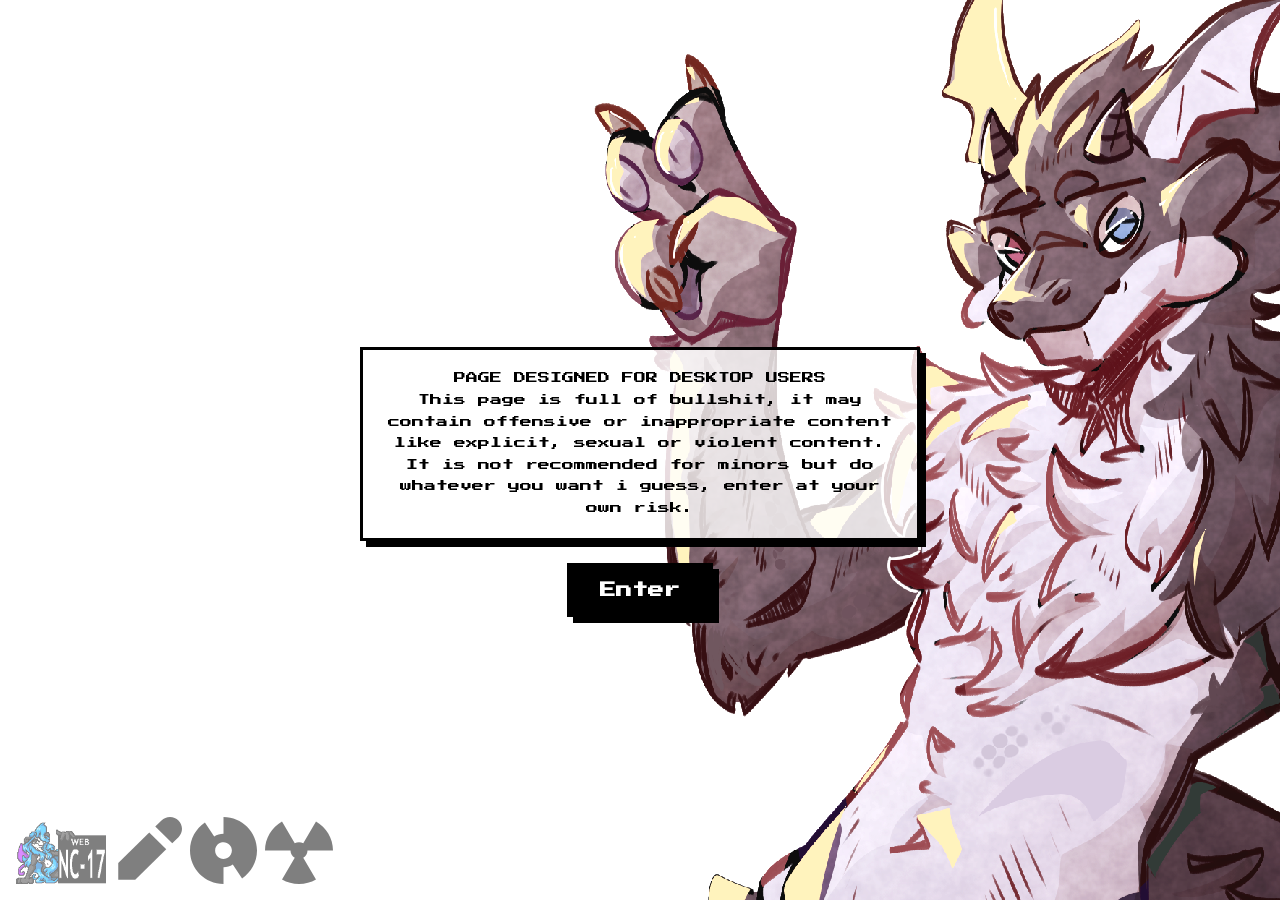
<file: index.html>
<!DOCTYPE html>
<html>
  <head>
    <meta charset="UTF-8">
    <meta name="viewport" content="width=device-width, initial-scale=1.0">
    <title>Theme</title>
    <link rel="icon" type="image/png" href="output-onlinepngtools_pixel.png">
    <script>window.location.replace('enter.html');</script>
 
<link rel="preconnect" href="https://fonts.googleapis.com">
<link rel="preconnect" href="https://fonts.gstatic.com" crossorigin>
<link href="https://fonts.googleapis.com/css2?family=Questrial&family=Press+Start+2P&display=swap" rel="stylesheet">
 
<style>
 
*{
box-sizing: border-box;
margin: 0;
padding: 0;
cursor: crosshair;
}
 
body{
background-color: #fff;
color: #000000;
font-family: 'Press Start 2P', monospace;
}
 
.headerwrapper{
display: flex;
flex-direction: column;
margin-bottom: 1rem;
}
 
 .header{
width: 100%;
display: flex;
justify-content: center;
align-items: center;
height: 200px;
background: #111;
border-bottom: 4px solid #000;
position: relative;
overflow: hidden;
}

.header::before {
content: "";
position: absolute;
inset: 0;
background: linear-gradient(90deg, rgba(255,255,255,0.04) 0%, rgba(255,255,255,0.04) 50%, rgba(0,0,0,0.06) 100%);
}
 
.title{
color: #fff;
letter-spacing: 0.2rem;
text-shadow: 0 0 10px #000000;
font-family: 'Press Start 2P', monospace;
position: relative;
z-index: 1;
display: block;
padding: 1rem 2rem;
border: 3px solid #fff;
background: rgba(255,255,255,0.06);
text-transform: uppercase;
}
 
.nav{
background-color: #111;
width: 100%;
text-align: center;
padding: 0.5rem 0 0.5rem 0;
}
 
.nav ul{
display: flex;
justify-content: space-around;
}
 
.nav li{
display: inline;
}
 
.mainwrapper{
display: flex;
flex-direction: column;
gap: 1rem;
padding: 0 1rem 1rem 1rem;
margin: 0 auto;
max-width: 700px;
}
 
.box{
background-color: #eee;
}
 
.subheaders{
color: #fff;
font-weight: normal;
font-size: 18px;
background-color: #111;
}
 
.last-header{
display: flex;
align-items: center;
justify-content: space-between;
gap: 0.5rem;
padding-right: 0.75rem;
}
 
.content{
padding: 1rem;
display: flex;
flex-direction: column;
gap: 1rem;
font-family: 'Press Start 2P', monospace;
}
 
.content a:any-link{
display: inline-block;
text-decoration: underline;
color: #78d8f5;
background: linear-gradient(90deg, #ff8fcf, #78a9ff, #ff8fcf);
background-size: 100% 100%;
-webkit-background-clip: text;
background-clip: text;
-webkit-text-fill-color: transparent;
}

.content a:hover{
color: #111;
background: none;
-webkit-text-fill-color: #111;
animation: link-pop 0.25s ease-out both;
text-shadow: none;
}

.nav a:any-link{
color: white;
text-decoration: none;
background: none;
-webkit-text-fill-color: white;
animation: none;
}
 
#credit a{
text-decoration: none;
background: linear-gradient(90deg, rgba(250,31,193,1) 0%, rgba(29,85,255,1) 25%, rgba(13,246,252,1) 53%, rgba(0,255,102,1) 77%, rgba(251,255,56,1) 100%);
background-size: 300% 100%;
-webkit-background-clip: text;
-moz-background-clip: text;
-webkit-text-fill-color: transparent; 
-moz-text-fill-color: transparent;
animation: rainbow-link 4s linear infinite;
}
 
#credit a:visited{
text-decoration: none;
background: linear-gradient(90deg, rgba(250,31,193,1) 0%, rgba(29,85,255,1) 25%, rgba(13,246,252,1) 53%, rgba(0,255,102,1) 77%, rgba(251,255,56,1) 100%);
background-size: 300% 100%;
-webkit-background-clip: text;
-moz-background-clip: text;
-webkit-text-fill-color: transparent; 
-moz-text-fill-color: transparent;
animation: rainbow-link 4s linear infinite;
}
 
a:hover{
font-style: italic;
}
 
a:active{
font-style: italic;
font-weight: bold;
}
 
.nav a:visited{
text-decoration: none;
color: white;
-webkit-text-fill-color: white;
}
 
.nav-disabled{
  pointer-events: none;
  opacity: 0.45;
  text-decoration: line-through;
  cursor: crosshair;
  color: #999 !important;
  -webkit-text-fill-color: #999;
  background: none;
}

@keyframes rainbow-link {
  from { background-position: 0% 50%; }
  to { background-position: 100% 50%; }
}

@keyframes link-hover {
  0% { transform: translateY(0) rotate(0deg); }
  55% { transform: translateY(-3px) rotate(-2deg); }
  100% { transform: translateY(-1px) rotate(1deg); }
}

@keyframes link-pop {
  from { transform: translateY(0) scale(1); }
  to { transform: translateY(-3px) scale(1.05); }
}
 
::-webkit-scrollbar{
width: 6px; 
}
 
::-webkit-scrollbar-track{
background: linear-gradient(180deg, rgba(250,31,193,1) 0%, rgba(29,85,255,1) 25%, rgba(13,246,252,1) 53%, rgba(0,255,102,1) 77%, rgba(251,255,56,1) 100%);
}
 
::-webkit-scrollbar-thumb{
background-color: #111;
}
 
.blinkies {
  display: inline-block;
  animation: blink 1s infinite;
}

@keyframes blink {
  0%, 100% { opacity: 1; }
  50% { opacity: 0; }
}

.blinkies{
display: inline-flex;
gap: 0.2rem;
color: #fff;
animation: blinkies 0.7s steps(2, end) infinite;
}

@keyframes blinkies {
  0%, 49% { opacity: 0.2; }
  50%, 100% { opacity: 1; }
}

.page-doll{
  position: fixed;
  left: 20px;
  bottom: 18px;
  width: min(220px, 28vw);
  height: auto;
  z-index: 20;
  pointer-events: auto;
  opacity: 0.92;
  filter: grayscale(0.2) contrast(1.05) saturate(0.8) drop-shadow(0 0 12px rgba(0,0,0,0.2));
  transition: transform 0.2s ease, filter 0.2s ease, opacity 0.2s ease;
}

.page-doll:hover{
  transform: translateY(-4px) scale(1.04);
  filter: grayscale(1) contrast(1.2) saturate(0) drop-shadow(0 0 16px rgba(0,0,0,0.32));
  opacity: 1;
}
.meet-man{
  position: fixed;
  left: 20px;
  bottom: calc(18px + min(220px, 28vw));
  z-index: 21;
  width: min(220px, 28vw);
  color: #111;
  font-size: 0.65rem;
  line-height: 1.4;
  text-align: center;
  pointer-events: none;
}
.meet-man b{display:block;font-size:1.2rem;line-height:1;}
 
</style>
 
</head>

<body>
  <div class="animated-bg" aria-hidden="true"></div>

<div class="headerwrapper">
 
<div class="header">
<h1 class="title">%MEGA%</h1>
</div>
 
<div class="nav">
<ul>
          <li><a href="index.html" class="nav-disabled" aria-disabled="true">Home</a></li>
<li><a href="art-portfolio.html">Art Portfolio</a></li>
<li><a href="music.html">Music</a></li>
<li><a href="commissions.html">Commissions</a></li>
<li><a href="resources.html">Resources</a></li>
<li><a href="links.html">Links</a></li>
</ul>
</div>
 
</div>
 
<div class="mainwrapper">
 
<!-- BOX 1 -->
<div class="box">
<h3 class="subheaders">About myself <span class="blinkies" aria-hidden="true">✦✦✦</span></h3>
<div class="content">
<p>I'm alex an artist that makes drawings, music and a bunch of other stuff too, i enjoy making art, sound design and all. I like peeking through the littlest cracks to find interesting stuff on my little computer. Besides that i like video games like the majority of people that will come across this page and i'm obsessed with pokemon.</p>
</div>
</div>
 
<!-- BOX 2 -->
<div class="box">
<h3 class="subheaders">but what do i do here? <span class="blinkies" aria-hidden="true">✦✦✦</span></h3>
<div class="content">
<p>My goal on this website is to reassemble all of my work into one place for everyone to see and make fun of because thats what the internet is for nowadays but also to showcase my art and prices for commissions and things like that. </p>
</div>
</div>
 
<!-- BOX 3 -->
<div class="box">
<h3 class="subheaders last-header">so what can i find on your shitty page? <span class="blinkies" aria-hidden="true">✦✦✦</span></h3>
<div class="content">
<p>You can find on this website, my <a href="art-portfolio.html">art portofolio</a>, my <a href="music.html">music stuff</a> (i even put unfinished projects), my <a href="commissions.html">commissions</a> and prices, some <a href="resources.html">resources</a> that i use for my work and  <a href="links.html">links</a> to some of my socials</p>
</div>
</div>
 
</div>

  <a href="character.html" aria-label="View character page"><span class="meet-man">meet the man <b aria-hidden="true">&darr;</b></span><img class="page-doll" src="103599877_yPZXbSDLUPp89ui.gif" alt="Page doll" title="art by @bwuizl" onerror="this.style.display='none'"></a>
 
</body>
 
</html>
</file>
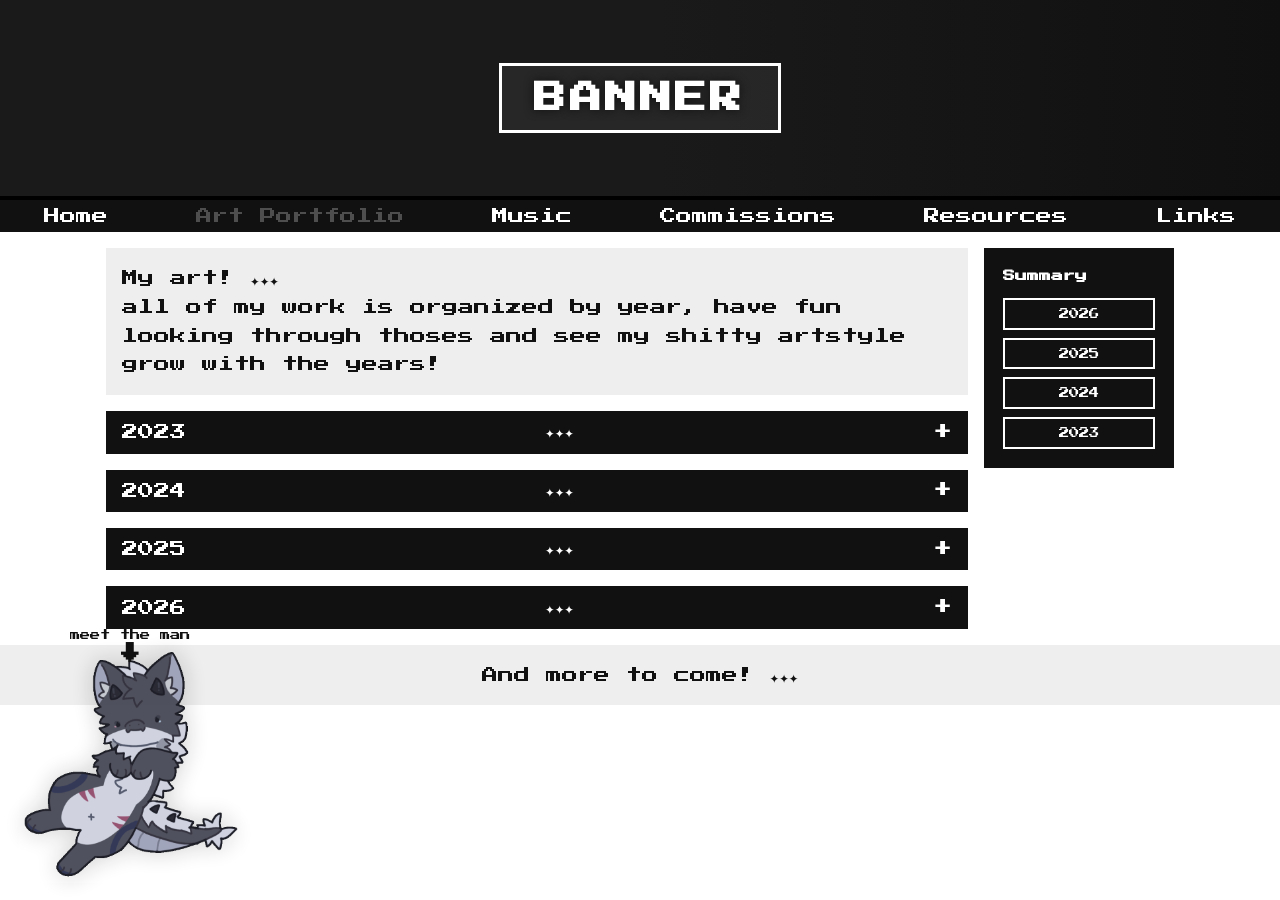
<file: about.html>
<!DOCTYPE html>
<html>
  <head>
    <meta charset="UTF-8">
    <meta name="viewport" content="width=device-width, initial-scale=1.0">
    <title>portofolio</title>
    <link rel="icon" type="image/png" href="output-onlinepngtools_pixel.png">
    <style>
      @import url('https://fonts.googleapis.com/css2?family=Press+Start+2P&display=swap');
      *{box-sizing:border-box;margin:0;padding:0}
      body{background:#fff;color:#111;font-family:'Press Start 2P', monospace;cursor:crosshair}
      .headerwrapper{display:flex;flex-direction:column;margin-bottom:1rem}
      .header{width:100%;display:flex;justify-content:center;align-items:center;height:200px;background:#111;border-bottom:4px solid #000;position:relative;overflow:hidden}
      .header::before{content:"";position:absolute;inset:0;background:linear-gradient(90deg, rgba(255,255,255,0.04) 0%, rgba(255,255,255,0.04) 50%, rgba(0,0,0,0.06) 100%);}
      .title{color:#fff;letter-spacing:0.2rem;text-shadow:0 0 10px #111;font-family:'Press Start 2P', monospace;position:relative;z-index:1;display:block;padding:1rem 2rem;border:3px solid #fff;background:rgba(255,255,255,0.06);text-transform:uppercase;}
      .nav{background:#111;width:100%;text-align:center;padding:0.5rem 0}
      .nav ul{display:flex;justify-content:space-around;list-style:none}
      .nav li{display:inline}
      .nav a{color:#fff;text-decoration:none}
      .nav a:visited{color:#fff}
      .nav-disabled{pointer-events:none;opacity:0.45;text-decoration:line-through;cursor:default;color:#999 !important}
      .page-doll{position:fixed;left:20px;bottom:18px;width:min(220px,28vw);height:auto;z-index:20;pointer-events:auto;opacity:0.92;filter:grayscale(0.2) contrast(1.05) saturate(0.8) drop-shadow(0 0 12px rgba(0,0,0,0.2));transition:transform .2s ease,filter .2s ease,opacity .2s ease;}
      .page-doll:hover{transform:translateY(-4px) scale(1.04);filter:grayscale(1) contrast(1.2) saturate(0) drop-shadow(0 0 16px rgba(0,0,0,0.32));opacity:1;}
      .meet-man{position:fixed;left:20px;bottom:calc(18px + min(220px,28vw));z-index:21;width:min(220px,28vw);color:#111;font-size:.65rem;line-height:1.4;text-align:center;pointer-events:none;}
      .meet-man b{display:block;font-size:1.2rem;line-height:1;}
      .mainwrapper{display:block;padding:0 1rem 1rem;margin:0 auto;max-width:1100px}
      .portfolio-layout{display:grid;grid-template-columns:minmax(0,1fr) 190px;gap:1rem;align-items:start}
      .portfolio-content{display:flex;flex-direction:column;gap:1rem;min-width:0}
      .intro{background:#eee;padding:1rem;line-height:1.8}
      .centered-intro{text-align:center}
      .year-section{background:#eee;scroll-margin-top:1rem}
      #year-2023{order:1}
      #year-2024{order:2}
      #year-2025{order:3}
      #year-2026{order:4}
      .year-heading{display:flex;align-items:center;justify-content:space-between;gap:.75rem;padding:.7rem 1rem;color:#fff;background:#111;font-size:1rem;cursor:pointer;list-style:none}
      .year-heading::-webkit-details-marker{display:none}
      .year-heading::after{content:'+';font-size:1.2rem;line-height:1}
      details[open]>.year-heading::after{content:'-'}
      .year-grid{display:grid;grid-template-columns:repeat(3,minmax(0,1fr));gap:.75rem;padding:1rem}
      .art-slot{aspect-ratio:1;border:3px dashed #111;background:#fff;display:grid;place-items:center;text-align:center;padding:.5rem;line-height:1.6;overflow:hidden}
      .art-slot span{font-size:.55rem}
      .art-slot{position:relative}
      .art-slot img{width:100%;height:100%;object-fit:cover}
      .art-lightbox{position:fixed;inset:0;z-index:100;display:grid;place-items:center;width:100%;height:100%;padding:2.5rem 1rem 1rem;background:rgba(0,0,0,.88);color:#fff}
      .art-lightbox[hidden]{display:none}
      .art-lightbox img{display:block;max-width:100%;max-height:80vh;width:auto;height:auto;margin:auto}
      .lightbox-close{position:absolute;top:.5rem;right:.75rem;z-index:101;color:#fff;background:#111;border:2px solid #fff;padding:.25rem .5rem;font:inherit;font-size:1.25rem;cursor:pointer;pointer-events:auto}
      .year-summary{position:sticky;top:1rem;background:#111;color:#fff;padding:1rem;border:3px solid #111}
      .year-summary h2{font-size:.75rem;line-height:1.6;margin-bottom:.75rem}
      .year-summary ul{display:flex;flex-direction:column;gap:.5rem;list-style:none}
      .year-summary a:any-link{display:block;padding:.55rem;color:#fff;text-decoration:none;border:2px solid #fff;font-size:.65rem;text-align:center}
      .year-summary a:hover{background:#fff;color:#111;font-style:normal}
      @media (max-width:700px){.portfolio-layout{grid-template-columns:1fr}.year-summary{position:sticky;top:.5rem;z-index:5}.year-summary ul{display:grid;grid-template-columns:repeat(4,1fr)}.year-summary a{padding:.45rem .2rem}.year-grid{grid-template-columns:repeat(3,minmax(0,1fr))}.year-heading{font-size:.8rem}}
      .box{background:#eee}
      .subheaders{color:#fff;font-weight:normal;font-size:18px;background:#111}
      .content{padding:1rem;display:flex;flex-direction:column;gap:1rem}
      a{text-decoration:underline;color:#000}
      a:visited{color:#000}
      .blinkies{display:inline-flex;gap:.2rem;animation:blinkies .7s steps(2,end) infinite}
      @keyframes blinkies{0%,49%{opacity:.2}50%,100%{opacity:1}}
    </style>
  </head>
  <body>
    <div class="headerwrapper">
      <div class="header"><h1 class="title">Banner</h1></div>
      <div class="nav">
        <ul>
          <li><a href="index.html">Home</a></li>
          <li><a href="art-portfolio.html" class="nav-disabled" aria-disabled="true">Art Portfolio</a></li>
          <li><a href="music.html">Music</a></li>
          <li><a href="commissions.html">Commissions</a></li>
          <li><a href="resources.html">Resources</a></li>
          <li><a href="links.html">Links</a></li>
        </ul>
      </div>
    </div>
    <main class="mainwrapper">
      <div class="portfolio-layout">
        <div class="portfolio-content">
          <section class="intro">
            <p>My art! <span class="blinkies" aria-hidden="true">✦✦✦</span></p>
            <p>all of my work is organized by year, have fun looking through thoses and see my shitty artstyle grow with the years! </p>
          </section>

          <section class="year-section" id="year-2026">
            <details><summary class="year-heading">2026 <span class="blinkies" aria-hidden="true">✦✦✦</span></summary><div class="year-grid">
              <!-- Put a direct image URL in data-image-url for any slot. -->
              <div class="art-slot" data-image-url="https://file.garden/ao3oCrgC0z_5dZHz/C%3A%5CUsers%5CAlex%5CPictures%5Cdrawings/2026/rgeger.png"><span>2026<br>ART 01</span></div><div class="art-slot" data-image-url="https://file.garden/ao3oCrgC0z_5dZHz/C%3A%5CUsers%5CAlex%5CPictures%5Cdrawings/2026/yiffiyiffyi.jpg"><span>2026<br>ART 02</span></div><div class="art-slot" data-image-url="https://file.garden/ao3oCrgC0z_5dZHz/C%3A%5CUsers%5CAlex%5CPictures%5Cdrawings/2026/Template_Comedy.png.png"><span>2026<br>ART 03</span></div><div class="art-slot" data-image-url="https://file.garden/ao3oCrgC0z_5dZHz/C%3A%5CUsers%5CAlex%5CPictures%5Cdrawings/2026/fdfd.jpg"><span>2026<br>ART 04</span></div><div class="art-slot" data-image-url="https://file.garden/ao3oCrgC0z_5dZHz/C%3A%5CUsers%5CAlex%5CPictures%5Cdrawings/2026/GRDRGGDR.jpg"><span>2026<br>ART 05</span></div>
              <div class="art-slot" data-image-url="https://file.garden/ao3oCrgC0z_5dZHz/C%3A%5CUsers%5CAlex%5CPictures%5Cdrawings/2026/tool1dd.jpg"><span>2026<br>ART 06</span></div><div class="art-slot" data-image-url="https://file.garden/ao3oCrgC0z_5dZHz/C%3A%5CUsers%5CAlex%5CPictures%5Cdrawings/2026/Sans_titre_2_20260616173512.jpg"><span>2026<br>ART 07</span></div><div class="art-slot" data-image-url="https://file.garden/ao3oCrgC0z_5dZHz/C%3A%5CUsers%5CAlex%5CPictures%5Cdrawings/2026/erfgzezsrtg.jpg"><span>2026<br>ART 08</span></div><div class="art-slot" data-image-url="https://file.garden/ao3oCrgC0z_5dZHz/C%3A%5CUsers%5CAlex%5CPictures%5Cdrawings/2026/fbddthdhftgdthf.jpg"><span>2026<br>ART 09</span></div><div class="art-slot" data-image-url="https://file.garden/ao3oCrgC0z_5dZHz/C%3A%5CUsers%5CAlex%5CPictures%5Cdrawings/2026/rgrtgh.jpg"><span>2026<br>ART 10</span></div>
              <div class="art-slot" data-image-url="https://file.garden/ao3oCrgC0z_5dZHz/C%3A%5CUsers%5CAlex%5CPictures%5Cdrawings/2026/xsx.jpg"><span>2026<br>ART 11</span></div><div class="art-slot" data-image-url="https://file.garden/ao3oCrgC0z_5dZHz/C%3A%5CUsers%5CAlex%5CPictures%5Cdrawings/2026/gyigyi.jpg"><span>2026<br>ART 12</span></div><div class="art-slot" data-image-url="https://file.garden/ao3oCrgC0z_5dZHz/C%3A%5CUsers%5CAlex%5CPictures%5Cdrawings/2026/eeee.png"><span>2026<br>ART 13</span></div><div class="art-slot" data-image-url="https://file.garden/ao3oCrgC0z_5dZHz/C%3A%5CUsers%5CAlex%5CPictures%5Cdrawings/2026/relax.png"><span>2026<br>ART 14</span></div><div class="art-slot" data-image-url="https://file.garden/ao3oCrgC0z_5dZHz/C%3A%5CUsers%5CAlex%5CPictures%5Cdrawings/2026/aaaaaazazea.png"><span>2026<br>ART 15</span></div>
              <div class="art-slot" data-image-url="https://file.garden/ao3oCrgC0z_5dZHz/C%3A%5CUsers%5CAlex%5CPictures%5Cdrawings/2026/IMG_3830.jpg"><span>2026<br>ART 16</span></div><div class="art-slot" data-image-url="https://file.garden/ao3oCrgC0z_5dZHz/C%3A%5CUsers%5CAlex%5CPictures%5Cdrawings/2026/IMG_3807.jpg"><span>2026<br>ART 17</span></div><div class="art-slot" data-image-url="https://file.garden/ao3oCrgC0z_5dZHz/C%3A%5CUsers%5CAlex%5CPictures%5Cdrawings/2026/IMG_3171.jpg"><span>2026<br>ART 18</span></div><div class="art-slot" data-image-url="https://file.garden/ao3oCrgC0z_5dZHz/C%3A%5CUsers%5CAlex%5CPictures%5Cdrawings/2026/IMG_3591.jpg"><span>2026<br>ART 19</span></div><div class="art-slot" data-image-url="https://file.garden/ao3oCrgC0z_5dZHz/C%3A%5CUsers%5CAlex%5CPictures%5Cdrawings/2026/IMG_3557.jpg"><span>2026<br>ART 20</span></div>
              <div class="art-slot" data-image-url="https://file.garden/ao3oCrgC0z_5dZHz/C%3A%5CUsers%5CAlex%5CPictures%5Cdrawings/2026/IMG_3373.jpg"><span>2026<br>ART 21</span></div><div class="art-slot" data-image-url="https://file.garden/ao3oCrgC0z_5dZHz/C%3A%5CUsers%5CAlex%5CPictures%5Cdrawings/2026/IMG_3224.jpg"><span>2026<br>ART 24</span></div><div class="art-slot" data-image-url="https://file.garden/ao3oCrgC0z_5dZHz/C%3A%5CUsers%5CAlex%5CPictures%5Cdrawings/2026/coffe.jpg"><span>2026<br>ART 25</span></div>
              <div class="art-slot" data-image-url="https://file.garden/ao3oCrgC0z_5dZHz/C%3A%5CUsers%5CAlex%5CPictures%5Cdrawings/2026/IMG_3231.jpg"><span>2026<br>ART 26</span></div><div class="art-slot" data-image-url="https://file.garden/ao3oCrgC0z_5dZHz/C%3A%5CUsers%5CAlex%5CPictures%5Cdrawings/2026/74FD17FF-E1BA-4719-B850-3034D0F355F0.jpg"><span>2026<br>ART 27</span></div><div class="art-slot" data-image-url="https://file.garden/ao3oCrgC0z_5dZHz/C%3A%5CUsers%5CAlex%5CPictures%5Cdrawings/2026/IMG_3362.jpg"><span>2026<br>ART 28</span></div><div class="art-slot" data-image-url="https://file.garden/ao3oCrgC0z_5dZHz/C%3A%5CUsers%5CAlex%5CPictures%5Cdrawings/2026/IMG_3251.jpg"><span>2026<br>ART 29</span></div><div class="art-slot" data-image-url="https://file.garden/ao3oCrgC0z_5dZHz/C%3A%5CUsers%5CAlex%5CPictures%5Cdrawings/2026/IMG_3246.jpg"><span>2026<br>ART 30</span></div>
            </div>
            </details>
          </section>

          <section class="year-section" id="year-2025">
            <details><summary class="year-heading">2025 <span class="blinkies" aria-hidden="true">✦✦✦</span></summary><div class="year-grid">
              <div class="art-slot" data-image-url="https://file.garden/ao3oCrgC0z_5dZHz/C%3A%5CUsers%5CAlex%5CPictures%5Cdrawings/2025/hjkbhkvjvhjkb.jpg"><span>2025<br>ART 01</span></div><div class="art-slot" data-image-url="https://file.garden/ao3oCrgC0z_5dZHz/C%3A%5CUsers%5CAlex%5CPictures%5Cdrawings/2025/cum.png"><span>2025<br>ART 02</span></div><div class="art-slot" data-image-url="https://file.garden/ao3oCrgC0z_5dZHz/C%3A%5CUsers%5CAlex%5CPictures%5Cdrawings/2025/meag.png"><span>2025<br>ART 03</span></div><div class="art-slot" data-image-url="https://file.garden/ao3oCrgC0z_5dZHz/C%3A%5CUsers%5CAlex%5CPictures%5Cdrawings/2025/kkkk.png"><span>2025<br>ART 04</span></div><div class="art-slot" data-image-url="https://file.garden/ao3oCrgC0z_5dZHz/C%3A%5CUsers%5CAlex%5CPictures%5Cdrawings/2025/3d.jpg"><span>2025<br>ART 05</span></div>
              <div class="art-slot" data-image-url="https://file.garden/ao3oCrgC0z_5dZHz/C%3A%5CUsers%5CAlex%5CPictures%5Cdrawings/2025/caca%20pose%202%20bien%20ref%20.png"><span>2025<br>ART 06</span></div><div class="art-slot" data-image-url="https://file.garden/ao3oCrgC0z_5dZHz/C%3A%5CUsers%5CAlex%5CPictures%5Cdrawings/2025/2025_Crystals_Cazrd.png"><span>2025<br>ART 07</span></div><div class="art-slot" data-image-url="https://file.garden/ao3oCrgC0z_5dZHz/C%3A%5CUsers%5CAlex%5CPictures%5Cdrawings/2025/azaza.jpg"><span>2025<br>ART 08</span></div><div class="art-slot" data-image-url="https://file.garden/ao3oCrgC0z_5dZHz/C%3A%5CUsers%5CAlex%5CPictures%5Cdrawings/2025/bebebebee.jpg"><span>2025<br>ART 09</span></div><div class="art-slot" data-image-url="https://file.garden/ao3oCrgC0z_5dZHz/C%3A%5CUsers%5CAlex%5CPictures%5Cdrawings/2025/CHO.png"><span>2025<br>ART 10</span></div>
              <div class="art-slot" data-image-url="https://file.garden/ao3oCrgC0z_5dZHz/C%3A%5CUsers%5CAlex%5CPictures%5Cdrawings/2025/eeeee.jpg"><span>2025<br>ART 11</span></div><div class="art-slot" data-image-url="https://file.garden/ao3oCrgC0z_5dZHz/C%3A%5CUsers%5CAlex%5CPictures%5Cdrawings/2025/COSMICCCCC.jpg"><span>2025<br>ART 12</span></div><div class="art-slot" data-image-url="https://file.garden/ao3oCrgC0z_5dZHz/C%3A%5CUsers%5CAlex%5CPictures%5Cdrawings/2025/GRAH.jpg"><span>2025<br>ART 13</span></div><div class="art-slot" data-image-url="https://file.garden/ao3oCrgC0z_5dZHz/C%3A%5CUsers%5CAlex%5CPictures%5Cdrawings/2025/kkjkko.jpg"><span>2025<br>ART 14</span></div><div class="art-slot" data-image-url="https://file.garden/ao3oCrgC0z_5dZHz/C%3A%5CUsers%5CAlex%5CPictures%5Cdrawings/2025/OKAAAA.png"><span>2025<br>ART 15</span></div>
              <div class="art-slot" data-image-url="https://file.garden/ao3oCrgC0z_5dZHz/C%3A%5CUsers%5CAlex%5CPictures%5Cdrawings/2025/p.jpg"><span>2025<br>ART 16</span></div><div class="art-slot" data-image-url="https://file.garden/ao3oCrgC0z_5dZHz/C%3A%5CUsers%5CAlex%5CPictures%5Cdrawings/2025/ppl.jpg"><span>2025<br>ART 17</span></div><div class="art-slot" data-image-url="https://file.garden/ao3oCrgC0z_5dZHz/C%3A%5CUsers%5CAlex%5CPictures%5Cdrawings/2025/wowoowwo.jpg"><span>2025<br>ART 18</span></div><div class="art-slot" data-image-url="https://file.garden/ao3oCrgC0z_5dZHz/C%3A%5CUsers%5CAlex%5CPictures%5Cdrawings/2025/image.png"><span>2025<br>ART 19</span></div><div class="art-slot" data-image-url="https://file.garden/ao3oCrgC0z_5dZHz/C%3A%5CUsers%5CAlex%5CPictures%5Cdrawings/2025/dd.png"><span>2025<br>ART 20</span></div>
              <div class="art-slot" data-image-url="https://file.garden/ao3oCrgC0z_5dZHz/C%3A%5CUsers%5CAlex%5CPictures%5Cdrawings/2025/ddfszzef.png"><span>2025<br>ART 21</span></div><div class="art-slot" data-image-url="https://file.garden/ao3oCrgC0z_5dZHz/C%3A%5CUsers%5CAlex%5CPictures%5Cdrawings/2025/arashi.jpg"><span>2025<br>ART 22</span></div><div class="art-slot" data-image-url="https://file.garden/ao3oCrgC0z_5dZHz/C%3A%5CUsers%5CAlex%5CPictures%5Cdrawings/2025/bee4.png"><span>2025<br>ART 23</span></div><div class="art-slot" data-image-url="https://file.garden/ao3oCrgC0z_5dZHz/C%3A%5CUsers%5CAlex%5CPictures%5Cdrawings/2025/Ratty.png"><span>2025<br>ART 24</span></div><div class="art-slot" data-image-url="https://file.garden/ao3oCrgC0z_5dZHz/C%3A%5CUsers%5CAlex%5CPictures%5Cdrawings/2025/ehttheeth.png"><span>2025<br>ART 25</span></div>
              <div class="art-slot" data-image-url="https://file.garden/ao3oCrgC0z_5dZHz/C%3A%5CUsers%5CAlex%5CPictures%5Cdrawings/2025/gregregrger.png"><span>2025<br>ART 26</span></div><div class="art-slot" data-image-url="https://file.garden/ao3oCrgC0z_5dZHz/C%3A%5CUsers%5CAlex%5CPictures%5Cdrawings/2025/gndfrjtrt.png"><span>2025<br>ART 27</span></div><div class="art-slot" data-image-url="https://file.garden/ao3oCrgC0z_5dZHz/C%3A%5CUsers%5CAlex%5CPictures%5Cdrawings/2025/fzefzefze.png"><span>2025<br>ART 28</span></div><div class="art-slot" data-image-url="https://file.garden/ao3oCrgC0z_5dZHz/C%3A%5CUsers%5CAlex%5CPictures%5Cdrawings/2025/gnfntrfrth.png"><span>2025<br>ART 29</span></div><div class="art-slot" data-image-url="https://file.garden/ao3oCrgC0z_5dZHz/C%3A%5CUsers%5CAlex%5CPictures%5Cdrawings/2025/wowieeeee.png"><span>2025<br>ART 30</span></div>
              <div class="art-slot" data-image-url="https://file.garden/ao3oCrgC0z_5dZHz/C%3A%5CUsers%5CAlex%5CPictures%5Cdrawings/2025/gregreergrtettertr.png"><span>2025<br>ART 31</span></div><div class="art-slot" data-image-url="https://file.garden/ao3oCrgC0z_5dZHz/C%3A%5CUsers%5CAlex%5CPictures%5Cdrawings/2025/ftgynj%2Cn%2Chnhf.png"><span>2025<br>ART 32</span></div><div class="art-slot" data-image-url="https://file.garden/ao3oCrgC0z_5dZHz/C%3A%5CUsers%5CAlex%5CPictures%5Cdrawings/2025/nfgngfghhg.png"><span>2025<br>ART 33</span></div><div class="art-slot" data-image-url="https://file.garden/ao3oCrgC0z_5dZHz/C%3A%5CUsers%5CAlex%5CPictures%5Cdrawings/2025/hgfhgfh.png"><span>2025<br>ART 34</span></div><div class="art-slot" data-image-url="https://file.garden/ao3oCrgC0z_5dZHz/C%3A%5CUsers%5CAlex%5CPictures%5Cdrawings/2025/sdfdsfdfsdfsddfs.png"><span>2025<br>ART 35</span></div>
              <div class="art-slot" data-image-url="https://file.garden/ao3oCrgC0z_5dZHz/C%3A%5CUsers%5CAlex%5CPictures%5Cdrawings/2025/gregerrtrteertrt.png"><span>2025<br>ART 36</span></div><div class="art-slot" data-image-url="https://file.garden/ao3oCrgC0z_5dZHz/C%3A%5CUsers%5CAlex%5CPictures%5Cdrawings/2025/azeeazzeaazezeaeaz.png"><span>2025<br>ART 37</span></div><div class="art-slot" data-image-url="https://file.garden/ao3oCrgC0z_5dZHz/C%3A%5CUsers%5CAlex%5CPictures%5Cdrawings/2025/azezazeaeazazeazeeazaze.png"><span>2025<br>ART 38</span></div><div class="art-slot" data-image-url="https://file.garden/ao3oCrgC0z_5dZHz/C%3A%5CUsers%5CAlex%5CPictures%5Cdrawings/2025/zaeezaazerzarrrz.png"><span>2025<br>ART 39</span></div><div class="art-slot" data-image-url="https://file.garden/ao3oCrgC0z_5dZHz/C%3A%5CUsers%5CAlex%5CPictures%5Cdrawings/2025/xcvvcxvcxvcx.png"><span>2025<br>ART 40</span></div>
              <div class="art-slot" data-image-url="https://file.garden/ao3oCrgC0z_5dZHz/C%3A%5CUsers%5CAlex%5CPictures%5Cdrawings/2025/xcvcvxvcxvc.png"><span>2025<br>ART 41</span></div><div class="art-slot" data-image-url="https://file.garden/ao3oCrgC0z_5dZHz/C%3A%5CUsers%5CAlex%5CPictures%5Cdrawings/2025/nbvnb.png"><span>2025<br>ART 42</span></div><div class="art-slot" data-image-url="https://file.garden/ao3oCrgC0z_5dZHz/C%3A%5CUsers%5CAlex%5CPictures%5Cdrawings/2025/nnnn.png"><span>2025<br>ART 43</span></div><div class="art-slot" data-image-url="https://file.garden/ao3oCrgC0z_5dZHz/C%3A%5CUsers%5CAlex%5CPictures%5Cdrawings/2025/%2C%2C%2C%2C.png"><span>2025<br>ART 44</span></div><div class="art-slot" data-image-url="https://file.garden/ao3oCrgC0z_5dZHz/C%3A%5CUsers%5CAlex%5CPictures%5Cdrawings/2025/gggg.png"><span>2025<br>ART 45</span></div>
              <div class="art-slot" data-image-url="https://file.garden/ao3oCrgC0z_5dZHz/C%3A%5CUsers%5CAlex%5CPictures%5Cdrawings/2025/rdtrt.jpg"><span>2025<br>ART 46</span></div><div class="art-slot" data-image-url="https://file.garden/ao3oCrgC0z_5dZHz/C%3A%5CUsers%5CAlex%5CPictures%5Cdrawings/2025/jjjjj.jpg"><span>2025<br>ART 47</span></div><div class="art-slot" data-image-url="https://file.garden/ao3oCrgC0z_5dZHz/C%3A%5CUsers%5CAlex%5CPictures%5Cdrawings/2025/kkkkk.jpg"><span>2025<br>ART 48</span></div><div class="art-slot" data-image-url="https://file.garden/ao3oCrgC0z_5dZHz/C%3A%5CUsers%5CAlex%5CPictures%5Cdrawings/2025/nnn.jpg"><span>2025<br>ART 49</span></div><div class="art-slot" data-image-url="https://file.garden/ao3oCrgC0z_5dZHz/C%3A%5CUsers%5CAlex%5CPictures%5Cdrawings/2025/wwwx.jpg"><span>2025<br>ART 50</span></div>
            </div>
            </details>
          </section>

          <section class="year-section" id="year-2024">
            <details><summary class="year-heading">2024 <span class="blinkies" aria-hidden="true">✦✦✦</span></summary><div class="year-grid">
              <div class="art-slot" data-image-url="https://file.garden/ao3oCrgC0z_5dZHz/C%3A%5CUsers%5CAlex%5CPictures%5Cdrawings/2024/reference%20sheet%20for%20niko.png"><span>2024<br>ART 01</span></div><div class="art-slot" data-image-url="https://file.garden/ao3oCrgC0z_5dZHz/C%3A%5CUsers%5CAlex%5CPictures%5Cdrawings/2024/.document_0.kra-autosave.png"><span>2024<br>ART 02</span></div><div class="art-slot" data-image-url="https://file.garden/ao3oCrgC0z_5dZHz/C%3A%5CUsers%5CAlex%5CPictures%5Cdrawings/2024/WOWO%20SHARKRPRPP.jpg"><span>2024<br>ART 03</span></div><div class="art-slot" data-image-url="https://file.garden/ao3oCrgC0z_5dZHz/C%3A%5CUsers%5CAlex%5CPictures%5Cdrawings/2024/Design%20sans%20titre%20(2).png"><span>2024<br>ART 04</span></div><div class="art-slot" data-image-url="https://file.garden/ao3oCrgC0z_5dZHz/C%3A%5CUsers%5CAlex%5CPictures%5Cdrawings/2024/Capture%20d'%C3%A9cran%202024-01-02%20205641.png"><span>2024<br>ART 05</span></div>
              <div class="art-slot" data-image-url="https://file.garden/ao3oCrgC0z_5dZHz/C%3A%5CUsers%5CAlex%5CPictures%5Cdrawings/2024/Capture%20d'%C3%A9cran%202023-11-29%20184508.png"><span>2024<br>ART 06</span></div>
              <div class="art-slot" data-image-url="https://file.garden/ao3oCrgC0z_5dZHz/C%3A%5CUsers%5CAlex%5CPictures%5Cdrawings/2024/Capture%20d'%C3%A9cran%202024-03-27%20143902.png"><span>2024<br>ART 07</span></div><div class="art-slot" data-image-url="https://file.garden/ao3oCrgC0z_5dZHz/C%3A%5CUsers%5CAlex%5CPictures%5Cdrawings/2024/Capture%20d'%C3%A9cran%202024-08-10%20185846.png"><span>2024<br>ART 08</span></div><div class="art-slot" data-image-url="https://file.garden/ao3oCrgC0z_5dZHz/C%3A%5CUsers%5CAlex%5CPictures%5Cdrawings/2024/Capture%20d'%C3%A9cran%202024-11-04%20000437.png"><span>2024<br>ART 09</span></div><div class="art-slot" data-image-url="https://file.garden/ao3oCrgC0z_5dZHz/C%3A%5CUsers%5CAlex%5CPictures%5Cdrawings/2024/Capture%20d'%C3%A9cran%202024-11-05%20221522.png"><span>2024<br>ART 10</span></div><div class="art-slot" data-image-url="https://file.garden/ao3oCrgC0z_5dZHz/C%3A%5CUsers%5CAlex%5CPictures%5Cdrawings/2024/Capture%20d'%C3%A9cran%202025-02-08%20191836.png"><span>2024<br>ART 11</span></div>
            </div>
            </details>
          </section>

          <section class="year-section" id="year-2023">
            <details><summary class="year-heading">2023 <span class="blinkies" aria-hidden="true">✦✦✦</span></summary><div class="year-grid">
              <div class="art-slot" data-image-url="https://file.garden/ao3oCrgC0z_5dZHz/C%3A%5CUsers%5CAlex%5CPictures%5Cdrawings/2023/%2C%2C.png"><span>2023<br>ART 01</span></div><div class="art-slot" data-image-url="https://file.garden/ao3oCrgC0z_5dZHz/C%3A%5CUsers%5CAlex%5CPictures%5Cdrawings/2023/bat_on_should_pose_reference_tough_attitude_mad_by_adorkastock_de47uzf-414w-2x.jpg"><span>2023<br>ART 02</span></div><div class="art-slot" data-image-url="https://file.garden/ao3oCrgC0z_5dZHz/C%3A%5CUsers%5CAlex%5CPictures%5Cdrawings/2023/Capture%20d'%C3%A9cran%202023-09-16%20193209.png"><span>2023<br>ART 03</span></div><div class="art-slot" data-image-url="https://file.garden/ao3oCrgC0z_5dZHz/C%3A%5CUsers%5CAlex%5CPictures%5Cdrawings/2023/e6a532a1e5f3c7405712dc7675b2ee1f.png"><span>2023<br>ART 04</span></div><div class="art-slot" data-image-url="https://file.garden/ao3oCrgC0z_5dZHz/C%3A%5CUsers%5CAlex%5CPictures%5Cdrawings/2023/wut.png"><span>2023<br>ART 05</span></div>
              <div class="art-slot" data-image-url="https://file.garden/ao3oCrgC0z_5dZHz/C%3A%5CUsers%5CAlex%5CPictures%5Cdrawings/2023/t%C3%A9l%C3%A9charg%C3%A9.jpeg"><span>2023<br>ART 06</span></div>
              <div class="art-slot" data-image-url="https://file.garden/ao3oCrgC0z_5dZHz/C%3A%5CUsers%5CAlex%5CPictures%5Cdrawings/2023/bru.jpg"><span>2023<br>ART 07</span></div><div class="art-slot" data-image-url="https://file.garden/ao3oCrgC0z_5dZHz/C%3A%5CUsers%5CAlex%5CPictures%5Cdrawings/2023/C0Ll6bBUsAAFW8Z.jpg"><span>2023<br>ART 08</span></div><div class="art-slot" data-image-url="https://file.garden/ao3oCrgC0z_5dZHz/C%3A%5CUsers%5CAlex%5CPictures%5Cdrawings/2023/a6fdb02c6e9f14040a7f651ba14ec1c9_6_1.jpg"><span>2023<br>ART 09</span></div><div class="art-slot" data-image-url="https://file.garden/ao3oCrgC0z_5dZHz/C%3A%5CUsers%5CAlex%5CPictures%5Cdrawings/2023/j.jpg"><span>2023<br>ART 10</span></div><div class="art-slot" data-image-url="https://file.garden/ao3oCrgC0z_5dZHz/C%3A%5CUsers%5CAlex%5CPictures%5Cdrawings/2023/sans_nom_2.jpg"><span>2023<br>ART 11</span></div>
            
            </div>
            </details>
          </section>
        </div>

        <aside class="year-summary" aria-label="Portfolio years">
          <h2>Summary</h2>
          <ul>
            <li><a href="#year-2026">2026</a></li>
            <li><a href="#year-2025">2025</a></li>
            <li><a href="#year-2024">2024</a></li>
            <li><a href="#year-2023">2023</a></li>
          </ul>
        </aside>
      </div>
    </main>
    <section class="intro centered-intro">
            <p>And more to come! <span class="blinkies" aria-hidden="true">✦✦✦</span></p>
          </section>
    
    <a href="character.html" aria-label="View character page"><span class="meet-man">meet the man <b aria-hidden="true">&darr;</b></span><img class="page-doll" src="103599877_yPZXbSDLUPp89ui.gif" alt="Page doll" title="art by @bwuizl" onerror="this.style.display='none'"></a>
    <script>
      const artLightbox = document.createElement('div');
      const expandedArt = document.createElement('img');
      const closeLightbox = document.createElement('button');
      artLightbox.className = 'art-lightbox';
      artLightbox.hidden = true;
      artLightbox.tabIndex = -1;
      closeLightbox.type = 'button';
      closeLightbox.className = 'lightbox-close';
      closeLightbox.textContent = 'X';
      closeLightbox.setAttribute('aria-label', 'Close artwork');
      artLightbox.append(closeLightbox, expandedArt);
      document.body.appendChild(artLightbox);

      document.querySelectorAll('.art-slot').forEach((slot) => {
        const label = slot.querySelector('span');
        const image = document.createElement('img');
        image.alt = label.textContent.replace(/\s+/g, ' ');
        const imageUrl = slot.dataset.imageUrl;
        image.loading = 'lazy';
        image.decoding = 'async';
        image.hidden = !imageUrl;
        label.hidden = Boolean(imageUrl);
        if (imageUrl) image.dataset.src = imageUrl;
        image.addEventListener('error', () => {
          image.hidden = true;
          label.hidden = false;
        });
        image.addEventListener('click', () => {
          expandedArt.src = image.src;
          expandedArt.alt = image.alt;
          artLightbox.hidden = false;
          artLightbox.style.display = 'grid';
          artLightbox.focus();
        });
        slot.append(image);
      });

      document.querySelectorAll('.year-section details').forEach((year) => {
        year.addEventListener('toggle', () => {
          if (!year.open) return;
          year.querySelectorAll('img[data-src]').forEach((image) => {
            image.src = image.dataset.src;
            delete image.dataset.src;
          });
        });
      });

      const hideLightbox = () => {
        artLightbox.hidden = true;
        artLightbox.style.display = 'none';
        expandedArt.removeAttribute('src');
      };

      closeLightbox.onclick = (event) => {
        event.preventDefault();
        event.stopPropagation();
        hideLightbox();
      };
      artLightbox.addEventListener('click', (event) => {
        if (event.target !== expandedArt) hideLightbox();
      });
      const handleEscape = (event) => {
        if (event.key === 'Escape' || event.code === 'Escape') {
          event.preventDefault();
          event.stopImmediatePropagation();
          hideLightbox();
        }
      };
      window.addEventListener('keydown', handleEscape, true);
      document.addEventListener('keydown', handleEscape, true);
    </script>
  </body>
</html>
</file>
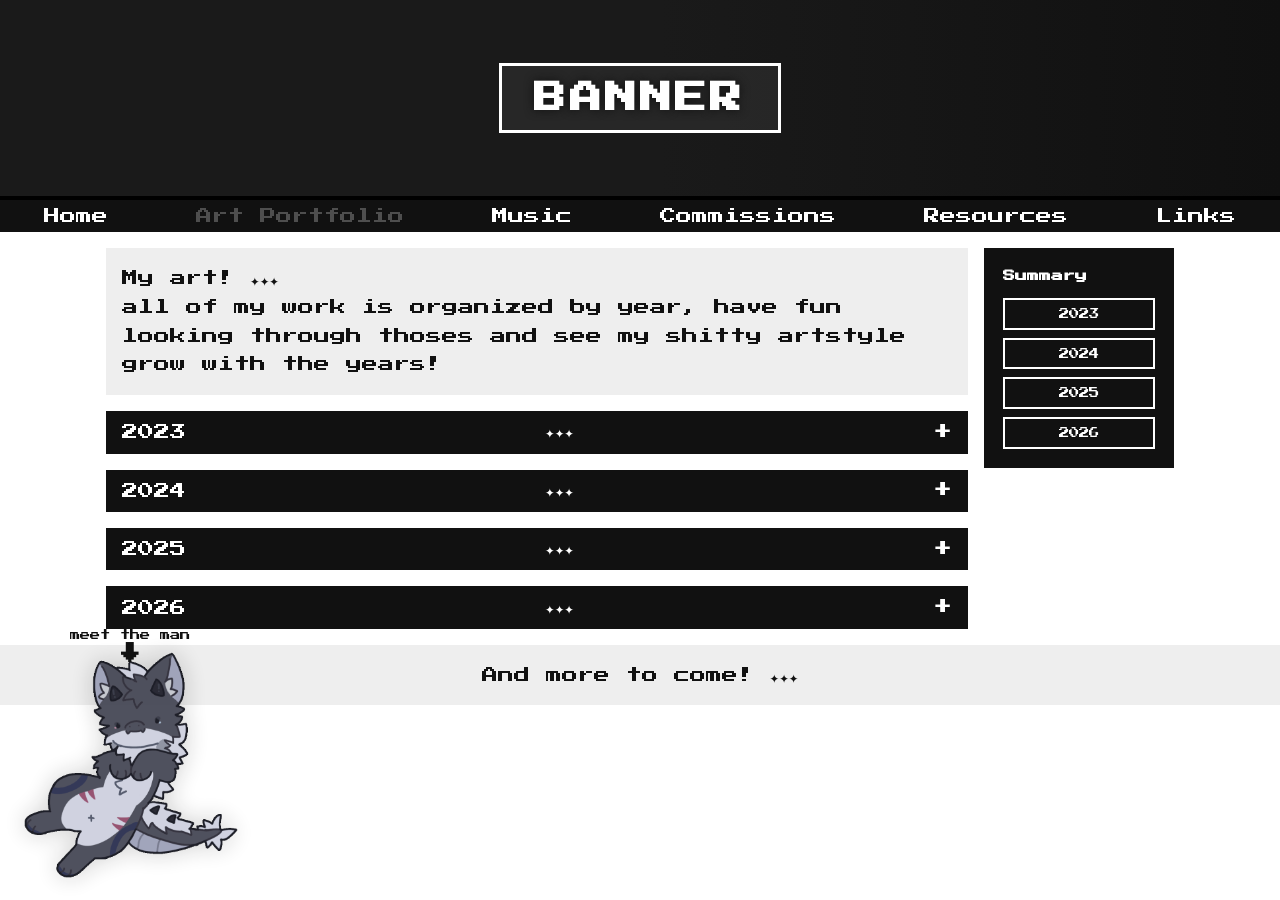
<file: art-portfolio.html>
<!DOCTYPE html>
<html>
  <head>
    <meta charset="UTF-8">
    <meta name="viewport" content="width=device-width, initial-scale=1.0">
    <title>portofolio</title>
    <link rel="icon" type="image/png" href="output-onlinepngtools_pixel.png">
    <style>
      @import url('https://fonts.googleapis.com/css2?family=Press+Start+2P&display=swap');
      *{box-sizing:border-box;margin:0;padding:0}
      body{background:#fff;color:#111;font-family:'Press Start 2P', monospace}
      .headerwrapper{display:flex;flex-direction:column;margin-bottom:1rem}
      .header{width:100%;display:flex;justify-content:center;align-items:center;height:200px;background:#111;border-bottom:4px solid #000;position:relative;overflow:hidden}
      .header::before{content:"";position:absolute;inset:0;background:linear-gradient(90deg, rgba(255,255,255,0.04) 0%, rgba(255,255,255,0.04) 50%, rgba(0,0,0,0.06) 100%);}
      .title{color:#fff;letter-spacing:0.2rem;text-shadow:0 0 10px #111;font-family:'Press Start 2P', monospace;position:relative;z-index:1;display:block;padding:1rem 2rem;border:3px solid #fff;background:rgba(255,255,255,0.06);text-transform:uppercase;}
      .nav{background:#111;width:100%;text-align:center;padding:0.5rem 0}
      .nav ul{display:flex;justify-content:space-around;list-style:none}
      .nav li{display:inline}
      .nav a{color:#fff;text-decoration:none}
      .nav a:visited{color:#fff}
      .nav-disabled{pointer-events:none;opacity:0.45;text-decoration:line-through;cursor:default;color:#999 !important}
      .page-doll{position:fixed;left:20px;bottom:18px;width:min(220px,28vw);height:auto;z-index:20;pointer-events:auto;opacity:0.92;filter:grayscale(0.2) contrast(1.05) saturate(0.8) drop-shadow(0 0 12px rgba(0,0,0,0.2));transition:transform .2s ease,filter .2s ease,opacity .2s ease;}
      .page-doll:hover{transform:translateY(-4px) scale(1.04);filter:grayscale(1) contrast(1.2) saturate(0) drop-shadow(0 0 16px rgba(0,0,0,0.32));opacity:1;}
      .meet-man{position:fixed;left:20px;bottom:calc(18px + min(220px,28vw));z-index:21;width:min(220px,28vw);color:#111;font-size:.65rem;line-height:1.4;text-align:center;pointer-events:none;}
      .meet-man b{display:block;font-size:1.2rem;line-height:1;}
      .mainwrapper{display:block;padding:0 1rem 1rem;margin:0 auto;max-width:1100px}
      .portfolio-layout{display:grid;grid-template-columns:minmax(0,1fr) 190px;gap:1rem;align-items:start}
      .portfolio-content{display:flex;flex-direction:column;gap:1rem;min-width:0}
      .intro{background:#eee;padding:1rem;line-height:1.8}
      .centered-intro{text-align:center}
      .year-section{background:#eee;scroll-margin-top:1rem}
      #year-2023{order:1}
      #year-2024{order:2}
      #year-2025{order:3}
      #year-2026{order:4}
      .year-heading{display:flex;align-items:center;justify-content:space-between;gap:.75rem;padding:.7rem 1rem;color:#fff;background:#111;font-size:1rem;cursor:pointer;list-style:none}
      .year-heading::-webkit-details-marker{display:none}
      .year-heading::after{content:'+';font-size:1.2rem;line-height:1}
      details[open]>.year-heading::after{content:'-'}
      .year-grid{display:grid;grid-template-columns:repeat(3,minmax(0,1fr));gap:.75rem;padding:1rem}
      .art-slot{aspect-ratio:1;border:3px dashed #111;background:#fff;display:grid;place-items:center;text-align:center;padding:.5rem;line-height:1.6;overflow:hidden}
      .art-slot span{font-size:.55rem}
      .art-slot{position:relative}
      .art-slot img{width:100%;height:100%;object-fit:cover}
      .art-lightbox{position:fixed;inset:0;z-index:100;display:grid;place-items:center;width:100%;height:100%;padding:2.5rem 1rem 1rem;background:rgba(0,0,0,.88);color:#fff}
      .art-lightbox[hidden]{display:none}
      .art-lightbox img{display:block;max-width:100%;max-height:80vh;width:auto;height:auto;margin:auto}
      .lightbox-close{position:absolute;top:.5rem;right:.75rem;z-index:101;color:#fff;background:#111;border:2px solid #fff;padding:.25rem .5rem;font:inherit;font-size:1.25rem;cursor:pointer;pointer-events:auto}
      .year-summary{position:sticky;top:1rem;background:#111;color:#fff;padding:1rem;border:3px solid #111}
      .year-summary h2{font-size:.75rem;line-height:1.6;margin-bottom:.75rem}
      .year-summary ul{display:flex;flex-direction:column;gap:.5rem;list-style:none}
      .year-summary a:any-link{display:block;padding:.55rem;color:#fff;text-decoration:none;border:2px solid #fff;font-size:.65rem;text-align:center}
      .year-summary a:hover{background:#fff;color:#111;font-style:normal}
      @media (max-width:700px){.portfolio-layout{grid-template-columns:1fr}.year-summary{position:sticky;top:.5rem;z-index:5}.year-summary ul{display:grid;grid-template-columns:repeat(4,1fr)}.year-summary a{padding:.45rem .2rem}.year-grid{grid-template-columns:repeat(3,minmax(0,1fr))}.year-heading{font-size:.8rem}}
      .box{background:#eee}
      .subheaders{color:#fff;font-weight:normal;font-size:18px;background:#111}
      .content{padding:1rem;display:flex;flex-direction:column;gap:1rem}
      a{text-decoration:underline;color:#000}
      a:visited{color:#000}
      .blinkies{display:inline-flex;gap:.2rem;animation:blinkies .7s steps(2,end) infinite}
      @keyframes blinkies{0%,49%{opacity:.2}50%,100%{opacity:1}}
    </style>
  </head>
  <body>
    <div class="headerwrapper">
      <div class="header"><h1 class="title">Banner</h1></div>
      <div class="nav">
        <ul>
          <li><a href="index.html">Home</a></li>
          <li><a href="art-portfolio.html" class="nav-disabled" aria-disabled="true">Art Portfolio</a></li>
          <li><a href="music.html">Music</a></li>
          <li><a href="commissions.html">Commissions</a></li>
          <li><a href="resources.html">Resources</a></li>
          <li><a href="links.html">Links</a></li>
        </ul>
      </div>
    </div>
    <main class="mainwrapper">
      <div class="portfolio-layout">
        <div class="portfolio-content">
          <section class="intro">
            <p>My art! <span class="blinkies" aria-hidden="true">✦✦✦</span></p>
            <p>all of my work is organized by year, have fun looking through thoses and see my shitty artstyle grow with the years! </p>
          </section>

          <section class="year-section" id="year-2026">
            <details><summary class="year-heading">2026 <span class="blinkies" aria-hidden="true">✦✦✦</span></summary><div class="year-grid">
              <!-- Put a direct image URL in data-image-url for any slot. -->
              <div class="art-slot" data-image-url="https://file.garden/ao3oCrgC0z_5dZHz/C%3A%5CUsers%5CAlex%5CPictures%5Cdrawings/2026/rgeger.png"><span>2026<br>ART 01</span></div><div class="art-slot" data-image-url="https://file.garden/ao3oCrgC0z_5dZHz/C%3A%5CUsers%5CAlex%5CPictures%5Cdrawings/2026/yiffiyiffyi.jpg"><span>2026<br>ART 02</span></div><div class="art-slot" data-image-url="https://file.garden/ao3oCrgC0z_5dZHz/C%3A%5CUsers%5CAlex%5CPictures%5Cdrawings/2026/Template_Comedy.png.png"><span>2026<br>ART 03</span></div><div class="art-slot" data-image-url="https://file.garden/ao3oCrgC0z_5dZHz/C%3A%5CUsers%5CAlex%5CPictures%5Cdrawings/2026/fdfd.jpg"><span>2026<br>ART 04</span></div><div class="art-slot" data-image-url="https://file.garden/ao3oCrgC0z_5dZHz/C%3A%5CUsers%5CAlex%5CPictures%5Cdrawings/2026/GRDRGGDR.jpg"><span>2026<br>ART 05</span></div>
              <div class="art-slot" data-image-url="https://file.garden/ao3oCrgC0z_5dZHz/C%3A%5CUsers%5CAlex%5CPictures%5Cdrawings/2026/tool1dd.jpg"><span>2026<br>ART 06</span></div><div class="art-slot" data-image-url="https://file.garden/ao3oCrgC0z_5dZHz/C%3A%5CUsers%5CAlex%5CPictures%5Cdrawings/2026/Sans_titre_2_20260616173512.jpg"><span>2026<br>ART 07</span></div><div class="art-slot" data-image-url="https://file.garden/ao3oCrgC0z_5dZHz/C%3A%5CUsers%5CAlex%5CPictures%5Cdrawings/2026/erfgzezsrtg.jpg"><span>2026<br>ART 08</span></div><div class="art-slot" data-image-url="https://file.garden/ao3oCrgC0z_5dZHz/C%3A%5CUsers%5CAlex%5CPictures%5Cdrawings/2026/fbddthdhftgdthf.jpg"><span>2026<br>ART 09</span></div><div class="art-slot" data-image-url="https://file.garden/ao3oCrgC0z_5dZHz/C%3A%5CUsers%5CAlex%5CPictures%5Cdrawings/2026/rgrtgh.jpg"><span>2026<br>ART 10</span></div>
              <div class="art-slot" data-image-url="https://file.garden/ao3oCrgC0z_5dZHz/C%3A%5CUsers%5CAlex%5CPictures%5Cdrawings/2026/xsx.jpg"><span>2026<br>ART 11</span></div><div class="art-slot" data-image-url="https://file.garden/ao3oCrgC0z_5dZHz/C%3A%5CUsers%5CAlex%5CPictures%5Cdrawings/2026/gyigyi.jpg"><span>2026<br>ART 12</span></div><div class="art-slot" data-image-url="https://file.garden/ao3oCrgC0z_5dZHz/C%3A%5CUsers%5CAlex%5CPictures%5Cdrawings/2026/eeee.png"><span>2026<br>ART 13</span></div><div class="art-slot" data-image-url="https://file.garden/ao3oCrgC0z_5dZHz/C%3A%5CUsers%5CAlex%5CPictures%5Cdrawings/2026/relax.png"><span>2026<br>ART 14</span></div><div class="art-slot" data-image-url="https://file.garden/ao3oCrgC0z_5dZHz/C%3A%5CUsers%5CAlex%5CPictures%5Cdrawings/2026/aaaaaazazea.png"><span>2026<br>ART 15</span></div>
              <div class="art-slot" data-image-url="https://file.garden/ao3oCrgC0z_5dZHz/C%3A%5CUsers%5CAlex%5CPictures%5Cdrawings/2026/IMG_3830.jpg"><span>2026<br>ART 16</span></div><div class="art-slot" data-image-url="https://file.garden/ao3oCrgC0z_5dZHz/C%3A%5CUsers%5CAlex%5CPictures%5Cdrawings/2026/IMG_3807.jpg"><span>2026<br>ART 17</span></div><div class="art-slot" data-image-url="https://file.garden/ao3oCrgC0z_5dZHz/C%3A%5CUsers%5CAlex%5CPictures%5Cdrawings/2026/IMG_3171.jpg"><span>2026<br>ART 18</span></div><div class="art-slot" data-image-url="https://file.garden/ao3oCrgC0z_5dZHz/C%3A%5CUsers%5CAlex%5CPictures%5Cdrawings/2026/IMG_3591.jpg"><span>2026<br>ART 19</span></div><div class="art-slot" data-image-url="https://file.garden/ao3oCrgC0z_5dZHz/C%3A%5CUsers%5CAlex%5CPictures%5Cdrawings/2026/IMG_3557.jpg"><span>2026<br>ART 20</span></div>
              <div class="art-slot" data-image-url="https://file.garden/ao3oCrgC0z_5dZHz/C%3A%5CUsers%5CAlex%5CPictures%5Cdrawings/2026/IMG_3373.jpg"><span>2026<br>ART 21</span></div><div class="art-slot" data-image-url="https://file.garden/ao3oCrgC0z_5dZHz/C%3A%5CUsers%5CAlex%5CPictures%5Cdrawings/2026/IMG_3224.jpg"><span>2026<br>ART 24</span></div><div class="art-slot" data-image-url="https://file.garden/ao3oCrgC0z_5dZHz/C%3A%5CUsers%5CAlex%5CPictures%5Cdrawings/2026/coffe.jpg"><span>2026<br>ART 25</span></div>
              <div class="art-slot" data-image-url="https://file.garden/ao3oCrgC0z_5dZHz/C%3A%5CUsers%5CAlex%5CPictures%5Cdrawings/2026/IMG_3231.jpg"><span>2026<br>ART 26</span></div><div class="art-slot" data-image-url="https://file.garden/ao3oCrgC0z_5dZHz/C%3A%5CUsers%5CAlex%5CPictures%5Cdrawings/2026/74FD17FF-E1BA-4719-B850-3034D0F355F0.jpg"><span>2026<br>ART 27</span></div><div class="art-slot" data-image-url="https://file.garden/ao3oCrgC0z_5dZHz/C%3A%5CUsers%5CAlex%5CPictures%5Cdrawings/2026/IMG_3362.jpg"><span>2026<br>ART 28</span></div><div class="art-slot" data-image-url="https://file.garden/ao3oCrgC0z_5dZHz/C%3A%5CUsers%5CAlex%5CPictures%5Cdrawings/2026/IMG_3251.jpg"><span>2026<br>ART 29</span></div><div class="art-slot" data-image-url="https://file.garden/ao3oCrgC0z_5dZHz/C%3A%5CUsers%5CAlex%5CPictures%5Cdrawings/2026/IMG_3246.jpg"><span>2026<br>ART 30</span></div>
            </div>
            </details>
          </section>

          <section class="year-section" id="year-2025">
            <details><summary class="year-heading">2025 <span class="blinkies" aria-hidden="true">✦✦✦</span></summary><div class="year-grid">
              <div class="art-slot" data-image-url="https://file.garden/ao3oCrgC0z_5dZHz/C%3A%5CUsers%5CAlex%5CPictures%5Cdrawings/2025/hjkbhkvjvhjkb.jpg"><span>2025<br>ART 01</span></div><div class="art-slot" data-image-url="https://file.garden/ao3oCrgC0z_5dZHz/C%3A%5CUsers%5CAlex%5CPictures%5Cdrawings/2025/cum.png"><span>2025<br>ART 02</span></div><div class="art-slot" data-image-url="https://file.garden/ao3oCrgC0z_5dZHz/C%3A%5CUsers%5CAlex%5CPictures%5Cdrawings/2025/meag.png"><span>2025<br>ART 03</span></div><div class="art-slot" data-image-url="https://file.garden/ao3oCrgC0z_5dZHz/C%3A%5CUsers%5CAlex%5CPictures%5Cdrawings/2025/kkkk.png"><span>2025<br>ART 04</span></div><div class="art-slot" data-image-url="https://file.garden/ao3oCrgC0z_5dZHz/C%3A%5CUsers%5CAlex%5CPictures%5Cdrawings/2025/3d.jpg"><span>2025<br>ART 05</span></div>
              <div class="art-slot" data-image-url="https://file.garden/ao3oCrgC0z_5dZHz/C%3A%5CUsers%5CAlex%5CPictures%5Cdrawings/2025/caca%20pose%202%20bien%20ref%20.png"><span>2025<br>ART 06</span></div><div class="art-slot" data-image-url="https://file.garden/ao3oCrgC0z_5dZHz/C%3A%5CUsers%5CAlex%5CPictures%5Cdrawings/2025/2025_Crystals_Cazrd.png"><span>2025<br>ART 07</span></div><div class="art-slot" data-image-url="https://file.garden/ao3oCrgC0z_5dZHz/C%3A%5CUsers%5CAlex%5CPictures%5Cdrawings/2025/azaza.jpg"><span>2025<br>ART 08</span></div><div class="art-slot" data-image-url="https://file.garden/ao3oCrgC0z_5dZHz/C%3A%5CUsers%5CAlex%5CPictures%5Cdrawings/2025/bebebebee.jpg"><span>2025<br>ART 09</span></div><div class="art-slot" data-image-url="https://file.garden/ao3oCrgC0z_5dZHz/C%3A%5CUsers%5CAlex%5CPictures%5Cdrawings/2025/CHO.png"><span>2025<br>ART 10</span></div>
              <div class="art-slot" data-image-url="https://file.garden/ao3oCrgC0z_5dZHz/C%3A%5CUsers%5CAlex%5CPictures%5Cdrawings/2025/eeeee.jpg"><span>2025<br>ART 11</span></div><div class="art-slot" data-image-url="https://file.garden/ao3oCrgC0z_5dZHz/C%3A%5CUsers%5CAlex%5CPictures%5Cdrawings/2025/COSMICCCCC.jpg"><span>2025<br>ART 12</span></div><div class="art-slot" data-image-url="https://file.garden/ao3oCrgC0z_5dZHz/C%3A%5CUsers%5CAlex%5CPictures%5Cdrawings/2025/GRAH.jpg"><span>2025<br>ART 13</span></div><div class="art-slot" data-image-url="https://file.garden/ao3oCrgC0z_5dZHz/C%3A%5CUsers%5CAlex%5CPictures%5Cdrawings/2025/kkjkko.jpg"><span>2025<br>ART 14</span></div><div class="art-slot" data-image-url="https://file.garden/ao3oCrgC0z_5dZHz/C%3A%5CUsers%5CAlex%5CPictures%5Cdrawings/2025/OKAAAA.png"><span>2025<br>ART 15</span></div>
              <div class="art-slot" data-image-url="https://file.garden/ao3oCrgC0z_5dZHz/C%3A%5CUsers%5CAlex%5CPictures%5Cdrawings/2025/p.jpg"><span>2025<br>ART 16</span></div><div class="art-slot" data-image-url="https://file.garden/ao3oCrgC0z_5dZHz/C%3A%5CUsers%5CAlex%5CPictures%5Cdrawings/2025/ppl.jpg"><span>2025<br>ART 17</span></div><div class="art-slot" data-image-url="https://file.garden/ao3oCrgC0z_5dZHz/C%3A%5CUsers%5CAlex%5CPictures%5Cdrawings/2025/wowoowwo.jpg"><span>2025<br>ART 18</span></div><div class="art-slot" data-image-url="https://file.garden/ao3oCrgC0z_5dZHz/C%3A%5CUsers%5CAlex%5CPictures%5Cdrawings/2025/image.png"><span>2025<br>ART 19</span></div><div class="art-slot" data-image-url="https://file.garden/ao3oCrgC0z_5dZHz/C%3A%5CUsers%5CAlex%5CPictures%5Cdrawings/2025/dd.png"><span>2025<br>ART 20</span></div>
              <div class="art-slot" data-image-url="https://file.garden/ao3oCrgC0z_5dZHz/C%3A%5CUsers%5CAlex%5CPictures%5Cdrawings/2025/ddfszzef.png"><span>2025<br>ART 21</span></div><div class="art-slot" data-image-url="https://file.garden/ao3oCrgC0z_5dZHz/C%3A%5CUsers%5CAlex%5CPictures%5Cdrawings/2025/arashi.jpg"><span>2025<br>ART 22</span></div><div class="art-slot" data-image-url="https://file.garden/ao3oCrgC0z_5dZHz/C%3A%5CUsers%5CAlex%5CPictures%5Cdrawings/2025/bee4.png"><span>2025<br>ART 23</span></div><div class="art-slot" data-image-url="https://file.garden/ao3oCrgC0z_5dZHz/C%3A%5CUsers%5CAlex%5CPictures%5Cdrawings/2025/Ratty.png"><span>2025<br>ART 24</span></div><div class="art-slot" data-image-url="https://file.garden/ao3oCrgC0z_5dZHz/C%3A%5CUsers%5CAlex%5CPictures%5Cdrawings/2025/ehttheeth.png"><span>2025<br>ART 25</span></div>
              <div class="art-slot" data-image-url="https://file.garden/ao3oCrgC0z_5dZHz/C%3A%5CUsers%5CAlex%5CPictures%5Cdrawings/2025/gregregrger.png"><span>2025<br>ART 26</span></div><div class="art-slot" data-image-url="https://file.garden/ao3oCrgC0z_5dZHz/C%3A%5CUsers%5CAlex%5CPictures%5Cdrawings/2025/gndfrjtrt.png"><span>2025<br>ART 27</span></div><div class="art-slot" data-image-url="https://file.garden/ao3oCrgC0z_5dZHz/C%3A%5CUsers%5CAlex%5CPictures%5Cdrawings/2025/fzefzefze.png"><span>2025<br>ART 28</span></div><div class="art-slot" data-image-url="https://file.garden/ao3oCrgC0z_5dZHz/C%3A%5CUsers%5CAlex%5CPictures%5Cdrawings/2025/gnfntrfrth.png"><span>2025<br>ART 29</span></div><div class="art-slot" data-image-url="https://file.garden/ao3oCrgC0z_5dZHz/C%3A%5CUsers%5CAlex%5CPictures%5Cdrawings/2025/wowieeeee.png"><span>2025<br>ART 30</span></div>
              <div class="art-slot" data-image-url="https://file.garden/ao3oCrgC0z_5dZHz/C%3A%5CUsers%5CAlex%5CPictures%5Cdrawings/2025/gregreergrtettertr.png"><span>2025<br>ART 31</span></div><div class="art-slot" data-image-url="https://file.garden/ao3oCrgC0z_5dZHz/C%3A%5CUsers%5CAlex%5CPictures%5Cdrawings/2025/ftgynj%2Cn%2Chnhf.png"><span>2025<br>ART 32</span></div><div class="art-slot" data-image-url="https://file.garden/ao3oCrgC0z_5dZHz/C%3A%5CUsers%5CAlex%5CPictures%5Cdrawings/2025/nfgngfghhg.png"><span>2025<br>ART 33</span></div><div class="art-slot" data-image-url="https://file.garden/ao3oCrgC0z_5dZHz/C%3A%5CUsers%5CAlex%5CPictures%5Cdrawings/2025/hgfhgfh.png"><span>2025<br>ART 34</span></div><div class="art-slot" data-image-url="https://file.garden/ao3oCrgC0z_5dZHz/C%3A%5CUsers%5CAlex%5CPictures%5Cdrawings/2025/sdfdsfdfsdfsddfs.png"><span>2025<br>ART 35</span></div>
              <div class="art-slot" data-image-url="https://file.garden/ao3oCrgC0z_5dZHz/C%3A%5CUsers%5CAlex%5CPictures%5Cdrawings/2025/gregerrtrteertrt.png"><span>2025<br>ART 36</span></div><div class="art-slot" data-image-url="https://file.garden/ao3oCrgC0z_5dZHz/C%3A%5CUsers%5CAlex%5CPictures%5Cdrawings/2025/azeeazzeaazezeaeaz.png"><span>2025<br>ART 37</span></div><div class="art-slot" data-image-url="https://file.garden/ao3oCrgC0z_5dZHz/C%3A%5CUsers%5CAlex%5CPictures%5Cdrawings/2025/azezazeaeazazeazeeazaze.png"><span>2025<br>ART 38</span></div><div class="art-slot" data-image-url="https://file.garden/ao3oCrgC0z_5dZHz/C%3A%5CUsers%5CAlex%5CPictures%5Cdrawings/2025/zaeezaazerzarrrz.png"><span>2025<br>ART 39</span></div><div class="art-slot" data-image-url="https://file.garden/ao3oCrgC0z_5dZHz/C%3A%5CUsers%5CAlex%5CPictures%5Cdrawings/2025/xcvvcxvcxvcx.png"><span>2025<br>ART 40</span></div>
              <div class="art-slot" data-image-url="https://file.garden/ao3oCrgC0z_5dZHz/C%3A%5CUsers%5CAlex%5CPictures%5Cdrawings/2025/xcvcvxvcxvc.png"><span>2025<br>ART 41</span></div><div class="art-slot" data-image-url="https://file.garden/ao3oCrgC0z_5dZHz/C%3A%5CUsers%5CAlex%5CPictures%5Cdrawings/2025/nbvnb.png"><span>2025<br>ART 42</span></div><div class="art-slot" data-image-url="https://file.garden/ao3oCrgC0z_5dZHz/C%3A%5CUsers%5CAlex%5CPictures%5Cdrawings/2025/nnnn.png"><span>2025<br>ART 43</span></div><div class="art-slot" data-image-url="https://file.garden/ao3oCrgC0z_5dZHz/C%3A%5CUsers%5CAlex%5CPictures%5Cdrawings/2025/%2C%2C%2C%2C.png"><span>2025<br>ART 44</span></div><div class="art-slot" data-image-url="https://file.garden/ao3oCrgC0z_5dZHz/C%3A%5CUsers%5CAlex%5CPictures%5Cdrawings/2025/gggg.png"><span>2025<br>ART 45</span></div>
              <div class="art-slot" data-image-url="https://file.garden/ao3oCrgC0z_5dZHz/C%3A%5CUsers%5CAlex%5CPictures%5Cdrawings/2025/rdtrt.jpg"><span>2025<br>ART 46</span></div><div class="art-slot" data-image-url="https://file.garden/ao3oCrgC0z_5dZHz/C%3A%5CUsers%5CAlex%5CPictures%5Cdrawings/2025/jjjjj.jpg"><span>2025<br>ART 47</span></div><div class="art-slot" data-image-url="https://file.garden/ao3oCrgC0z_5dZHz/C%3A%5CUsers%5CAlex%5CPictures%5Cdrawings/2025/kkkkk.jpg"><span>2025<br>ART 48</span></div><div class="art-slot" data-image-url="https://file.garden/ao3oCrgC0z_5dZHz/C%3A%5CUsers%5CAlex%5CPictures%5Cdrawings/2025/nnn.jpg"><span>2025<br>ART 49</span></div><div class="art-slot" data-image-url="https://file.garden/ao3oCrgC0z_5dZHz/C%3A%5CUsers%5CAlex%5CPictures%5Cdrawings/2025/wwwx.jpg"><span>2025<br>ART 50</span></div>
            </div>
            </details>
          </section>

          <section class="year-section" id="year-2024">
            <details><summary class="year-heading">2024 <span class="blinkies" aria-hidden="true">✦✦✦</span></summary><div class="year-grid">
              <div class="art-slot" data-image-url="https://file.garden/ao3oCrgC0z_5dZHz/C%3A%5CUsers%5CAlex%5CPictures%5Cdrawings/2024/reference%20sheet%20for%20niko.png"><span>2024<br>ART 01</span></div><div class="art-slot" data-image-url="https://file.garden/ao3oCrgC0z_5dZHz/C%3A%5CUsers%5CAlex%5CPictures%5Cdrawings/2024/.document_0.kra-autosave.png"><span>2024<br>ART 02</span></div><div class="art-slot" data-image-url="https://file.garden/ao3oCrgC0z_5dZHz/C%3A%5CUsers%5CAlex%5CPictures%5Cdrawings/2024/WOWO%20SHARKRPRPP.jpg"><span>2024<br>ART 03</span></div><div class="art-slot" data-image-url="https://file.garden/ao3oCrgC0z_5dZHz/C%3A%5CUsers%5CAlex%5CPictures%5Cdrawings/2024/Design%20sans%20titre%20(2).png"><span>2024<br>ART 04</span></div><div class="art-slot" data-image-url="https://file.garden/ao3oCrgC0z_5dZHz/C%3A%5CUsers%5CAlex%5CPictures%5Cdrawings/2024/Capture%20d'%C3%A9cran%202024-01-02%20205641.png"><span>2024<br>ART 05</span></div>
              <div class="art-slot" data-image-url="https://file.garden/ao3oCrgC0z_5dZHz/C%3A%5CUsers%5CAlex%5CPictures%5Cdrawings/2024/Capture%20d'%C3%A9cran%202023-11-29%20184508.png"><span>2024<br>ART 06</span></div>
              <div class="art-slot" data-image-url="https://file.garden/ao3oCrgC0z_5dZHz/C%3A%5CUsers%5CAlex%5CPictures%5Cdrawings/2024/Capture%20d'%C3%A9cran%202024-03-27%20143902.png"><span>2024<br>ART 07</span></div><div class="art-slot" data-image-url="https://file.garden/ao3oCrgC0z_5dZHz/C%3A%5CUsers%5CAlex%5CPictures%5Cdrawings/2024/Capture%20d'%C3%A9cran%202024-08-10%20185846.png"><span>2024<br>ART 08</span></div><div class="art-slot" data-image-url="https://file.garden/ao3oCrgC0z_5dZHz/C%3A%5CUsers%5CAlex%5CPictures%5Cdrawings/2024/Capture%20d'%C3%A9cran%202024-11-04%20000437.png"><span>2024<br>ART 09</span></div><div class="art-slot" data-image-url="https://file.garden/ao3oCrgC0z_5dZHz/C%3A%5CUsers%5CAlex%5CPictures%5Cdrawings/2024/Capture%20d'%C3%A9cran%202024-11-05%20221522.png"><span>2024<br>ART 10</span></div><div class="art-slot" data-image-url="https://file.garden/ao3oCrgC0z_5dZHz/C%3A%5CUsers%5CAlex%5CPictures%5Cdrawings/2024/Capture%20d'%C3%A9cran%202025-02-08%20191836.png"><span>2024<br>ART 11</span></div>
            </div>
            </details>
          </section>

          <section class="year-section" id="year-2023">
            <details><summary class="year-heading">2023 <span class="blinkies" aria-hidden="true">✦✦✦</span></summary><div class="year-grid">
              <div class="art-slot" data-image-url="https://file.garden/ao3oCrgC0z_5dZHz/C%3A%5CUsers%5CAlex%5CPictures%5Cdrawings/2023/%2C%2C.png"><span>2023<br>ART 01</span></div><div class="art-slot" data-image-url="https://file.garden/ao3oCrgC0z_5dZHz/C%3A%5CUsers%5CAlex%5CPictures%5Cdrawings/2023/bat_on_should_pose_reference_tough_attitude_mad_by_adorkastock_de47uzf-414w-2x.jpg"><span>2023<br>ART 02</span></div><div class="art-slot" data-image-url="https://file.garden/ao3oCrgC0z_5dZHz/C%3A%5CUsers%5CAlex%5CPictures%5Cdrawings/2023/Capture%20d'%C3%A9cran%202023-09-16%20193209.png"><span>2023<br>ART 03</span></div><div class="art-slot" data-image-url="https://file.garden/ao3oCrgC0z_5dZHz/C%3A%5CUsers%5CAlex%5CPictures%5Cdrawings/2023/e6a532a1e5f3c7405712dc7675b2ee1f.png"><span>2023<br>ART 04</span></div><div class="art-slot" data-image-url="https://file.garden/ao3oCrgC0z_5dZHz/C%3A%5CUsers%5CAlex%5CPictures%5Cdrawings/2023/wut.png"><span>2023<br>ART 05</span></div>
              <div class="art-slot" data-image-url="https://file.garden/ao3oCrgC0z_5dZHz/C%3A%5CUsers%5CAlex%5CPictures%5Cdrawings/2023/t%C3%A9l%C3%A9charg%C3%A9.jpeg"><span>2023<br>ART 06</span></div>
              <div class="art-slot" data-image-url="https://file.garden/ao3oCrgC0z_5dZHz/C%3A%5CUsers%5CAlex%5CPictures%5Cdrawings/2023/bru.jpg"><span>2023<br>ART 07</span></div><div class="art-slot" data-image-url="https://file.garden/ao3oCrgC0z_5dZHz/C%3A%5CUsers%5CAlex%5CPictures%5Cdrawings/2023/C0Ll6bBUsAAFW8Z.jpg"><span>2023<br>ART 08</span></div><div class="art-slot" data-image-url="https://file.garden/ao3oCrgC0z_5dZHz/C%3A%5CUsers%5CAlex%5CPictures%5Cdrawings/2023/a6fdb02c6e9f14040a7f651ba14ec1c9_6_1.jpg"><span>2023<br>ART 09</span></div><div class="art-slot" data-image-url="https://file.garden/ao3oCrgC0z_5dZHz/C%3A%5CUsers%5CAlex%5CPictures%5Cdrawings/2023/j.jpg"><span>2023<br>ART 10</span></div><div class="art-slot" data-image-url="https://file.garden/ao3oCrgC0z_5dZHz/C%3A%5CUsers%5CAlex%5CPictures%5Cdrawings/2023/sans_nom_2.jpg"><span>2023<br>ART 11</span></div>
            
            </div>
            </details>
          </section>
        </div>

        <aside class="year-summary" aria-label="Portfolio years">
          <h2>Summary</h2>
          <ul>
            <li><a href="#year-2023">2023</a></li>
            <li><a href="#year-2024">2024</a></li>
            <li><a href="#year-2025">2025</a></li>
            <li><a href="#year-2026">2026</a></li>
          </ul>
        </aside>
      </div>
    </main>
    <section class="intro centered-intro">
            <p>And more to come! <span class="blinkies" aria-hidden="true">✦✦✦</span></p>
          </section>
    
    <a href="character.html" aria-label="View character page"><span class="meet-man">meet the man <b aria-hidden="true">&darr;</b></span><img class="page-doll" src="103599877_yPZXbSDLUPp89ui.gif" alt="Page doll" title="art by @bwuizl" onerror="this.style.display='none'"></a>
    <script>
      const artLightbox = document.createElement('div');
      const expandedArt = document.createElement('img');
      const closeLightbox = document.createElement('button');
      artLightbox.className = 'art-lightbox';
      artLightbox.hidden = true;
      artLightbox.tabIndex = -1;
      closeLightbox.type = 'button';
      closeLightbox.className = 'lightbox-close';
      closeLightbox.textContent = 'X';
      closeLightbox.setAttribute('aria-label', 'Close artwork');
      artLightbox.append(closeLightbox, expandedArt);
      document.body.appendChild(artLightbox);

      document.querySelectorAll('.art-slot').forEach((slot) => {
        const label = slot.querySelector('span');
        const image = document.createElement('img');
        image.alt = label.textContent.replace(/\s+/g, ' ');
        const imageUrl = slot.dataset.imageUrl;
        image.loading = 'lazy';
        image.decoding = 'async';
        image.hidden = !imageUrl;
        label.hidden = Boolean(imageUrl);
        if (imageUrl) image.dataset.src = imageUrl;
        image.addEventListener('error', () => {
          image.hidden = true;
          label.hidden = false;
        });
        image.addEventListener('click', () => {
          expandedArt.src = image.src;
          expandedArt.alt = image.alt;
          artLightbox.hidden = false;
          artLightbox.style.display = 'grid';
          artLightbox.focus();
        });
        slot.append(image);
      });

      document.querySelectorAll('.year-section details').forEach((year) => {
        year.addEventListener('toggle', () => {
          if (!year.open) return;
          year.querySelectorAll('img[data-src]').forEach((image) => {
            image.src = image.dataset.src;
            delete image.dataset.src;
          });
        });
      });

      const hideLightbox = () => {
        artLightbox.hidden = true;
        artLightbox.style.display = 'none';
        expandedArt.removeAttribute('src');
      };

      closeLightbox.onclick = (event) => {
        event.preventDefault();
        event.stopPropagation();
        hideLightbox();
      };
      artLightbox.addEventListener('click', (event) => {
        if (event.target !== expandedArt) hideLightbox();
      });
      const handleEscape = (event) => {
        if (event.key === 'Escape' || event.code === 'Escape') {
          event.preventDefault();
          event.stopImmediatePropagation();
          hideLightbox();
        }
      };
      window.addEventListener('keydown', handleEscape, true);
      document.addEventListener('keydown', handleEscape, true);
    </script>
  </body>
</html>
</file>
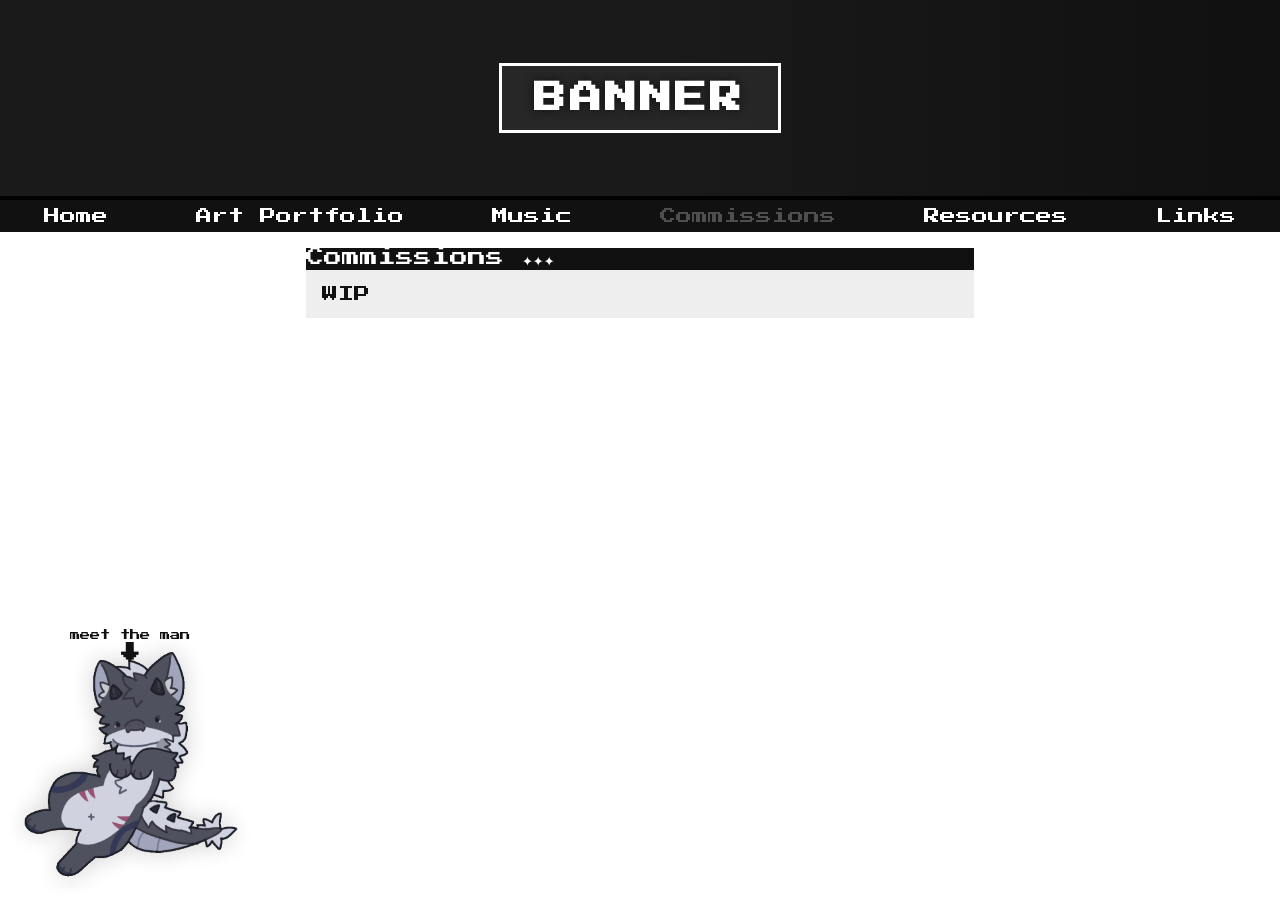
<file: commissions.html>
<!DOCTYPE html>
<html>
  <head>
    <meta charset="UTF-8">
    <meta name="viewport" content="width=device-width, initial-scale=1.0">
    <title>comms</title>
    <link rel="icon" type="image/png" href="output-onlinepngtools_pixel.png">
    <style>
      @import url('https://fonts.googleapis.com/css2?family=Press+Start+2P&display=swap');
      *{box-sizing:border-box;margin:0;padding:0}
      body{background:#fff;color:#111;font-family:'Press Start 2P', monospace;cursor:crosshair}
      .headerwrapper{display:flex;flex-direction:column;margin-bottom:1rem}
      .header{width:100%;display:flex;justify-content:center;align-items:center;height:200px;background:#111;border-bottom:4px solid #000;position:relative;overflow:hidden}
      .header::before{content:"";position:absolute;inset:0;background:linear-gradient(90deg, rgba(255,255,255,0.04) 0%, rgba(255,255,255,0.04) 50%, rgba(0,0,0,0.06) 100%);}
      .title{color:#fff;letter-spacing:0.2rem;text-shadow:0 0 10px #111;font-family:'Press Start 2P', monospace;position:relative;z-index:1;display:block;padding:1rem 2rem;border:3px solid #fff;background:rgba(255,255,255,0.06);text-transform:uppercase}
      .nav{background:#111;width:100%;text-align:center;padding:0.5rem 0}
      .nav ul{display:flex;justify-content:space-around;list-style:none}
      .nav li{display:inline}
      .nav a{color:#fff;text-decoration:none}
      .nav a:visited{color:#fff}
      .nav-disabled{pointer-events:none;opacity:0.45;text-decoration:line-through;cursor:default;color:#999 !important}
      .page-doll{position:fixed;left:20px;bottom:18px;width:min(220px,28vw);height:auto;z-index:20;pointer-events:auto;opacity:0.92;filter:grayscale(0.2) contrast(1.05) saturate(0.8) drop-shadow(0 0 12px rgba(0,0,0,0.2));transition:transform .2s ease,filter .2s ease,opacity .2s ease;}
      .page-doll:hover{transform:translateY(-4px) scale(1.04);filter:grayscale(1) contrast(1.2) saturate(0) drop-shadow(0 0 16px rgba(0,0,0,0.32));opacity:1;}
      .meet-man{position:fixed;left:20px;bottom:calc(18px + min(220px,28vw));z-index:21;width:min(220px,28vw);color:#111;font-size:.65rem;line-height:1.4;text-align:center;pointer-events:none;}
      .meet-man b{display:block;font-size:1.2rem;line-height:1;}
      .mainwrapper{display:flex;flex-direction:column;gap:1rem;padding:0 1rem 1rem;margin:0 auto;max-width:700px}
      .box{background:#eee}
      .subheaders{color:#fff;font-weight:normal;font-size:18px;background:#111}
      .content{padding:1rem;display:flex;flex-direction:column;gap:1rem}
      a{text-decoration:underline;color:#000}
      a:visited{color:#000}
      .blinkies{display:inline-flex;gap:.2rem;animation:blinkies .7s steps(2,end) infinite}
      @keyframes blinkies{0%,49%{opacity:.2}50%,100%{opacity:1}}
    </style>
  </head>
  <body>
    <div class="headerwrapper">
      <div class="header"><h1 class="title">Banner</h1></div>
      <div class="nav">
        <ul>
          <li><a href="index.html">Home</a></li>
          <li><a href="art-portfolio.html">Art Portfolio</a></li>
          <li><a href="music.html">Music</a></li>
          <li><a href="commissions.html" class="nav-disabled" aria-disabled="true">Commissions</a></li>
          <li><a href="resources.html">Resources</a></li>
          <li><a href="links.html">Links</a></li>
        </ul>
      </div>
    </div>
    <div class="mainwrapper">
      <div class="box">
        <h3 class="subheaders">Commissions <span class="blinkies" aria-hidden="true">✦✦✦</span></h3>
        <div class="content">
          <p>WIP</p>
        </div>
      </div>
    </div>
    <a href="character.html" aria-label="View character page"><span class="meet-man">meet the man <b aria-hidden="true">&darr;</b></span><img class="page-doll" src="103599877_yPZXbSDLUPp89ui.gif" alt="Page doll" title="art by @bwuizl" onerror="this.style.display='none'"></a>
  </body>
</html>
</file>
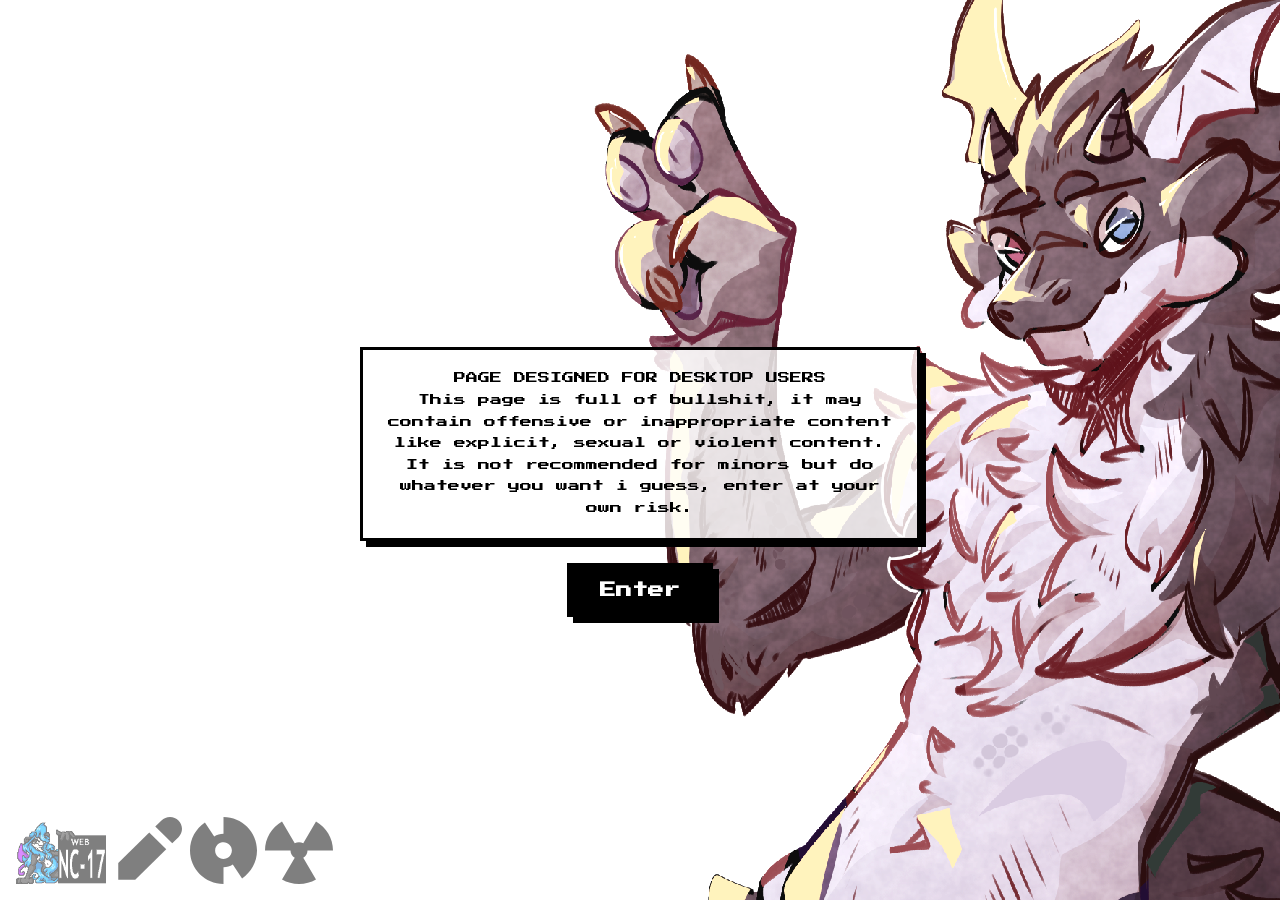
<file: enter.html>
<!doctype html>
<html lang="en">
<head>
  <meta charset="utf-8">
  <meta name="viewport" content="width=device-width,initial-scale=1">
  <title>Welcome!</title>
  <link rel="icon" type="image/png" href="output-onlinepngtools_pixel.png">
  <link rel="stylesheet" href="styles.css">
  <style>
    .corner-gif {
      flex-shrink: 0;
      max-width: min(220px, 25vw);
      height: auto;
      opacity: 0.5;
      transition: opacity 0.2s ease;
    }

    .corner-gifs {
      position: fixed;
      left: 1rem;
      bottom: 1rem;
      display: flex;
      align-items: flex-end;
      gap: 0.5rem;
      flex-wrap: nowrap;
    }

    .corner-gifs img {
      width: min(90px, 18vw);
    }

    .corner-gifs img[src$=".svg"] {
      width: min(67.5px, 13.5vw);
    }

    .corner-gifs img:hover {
      opacity: 1;
    }

  </style>
</head>
<body>
  <div class="animated-bg" aria-hidden="true"></div>
  <main class="enter-center">
    <img class="enter-art" src="megatii_transparent.png" alt="Alex art" title="art by @SUBL1MINALITY">
    <div class="enter-panel">
      <div class="info-box">
        <p>PAGE DESIGNED FOR DESKTOP USERS</p>
        <p>This page is full of bullshit, it may contain offensive or inappropriate content like explicit, sexual or violent content. It is not recommended for minors but do whatever you want i guess, enter at your own risk.</p>
      </div>
      <a class="enter-btn musics" href="home.html">Enter</a>
    </div>
  </main>
  <div class="corner-gifs" aria-label="Decorative icons">
    <img class="corner-gif" src="Censor_NC17a.gif" alt="">
    <img class="corner-gif" src="pencil-svgrepo-com.svg" alt="">
    <img class="corner-gif" src="compact-disc-svgrepo-com.svg" alt="">
    <img class="corner-gif" src="radioactive-svgrepo-com.svg" alt="">
  </div>
</body>
</html>
</file>
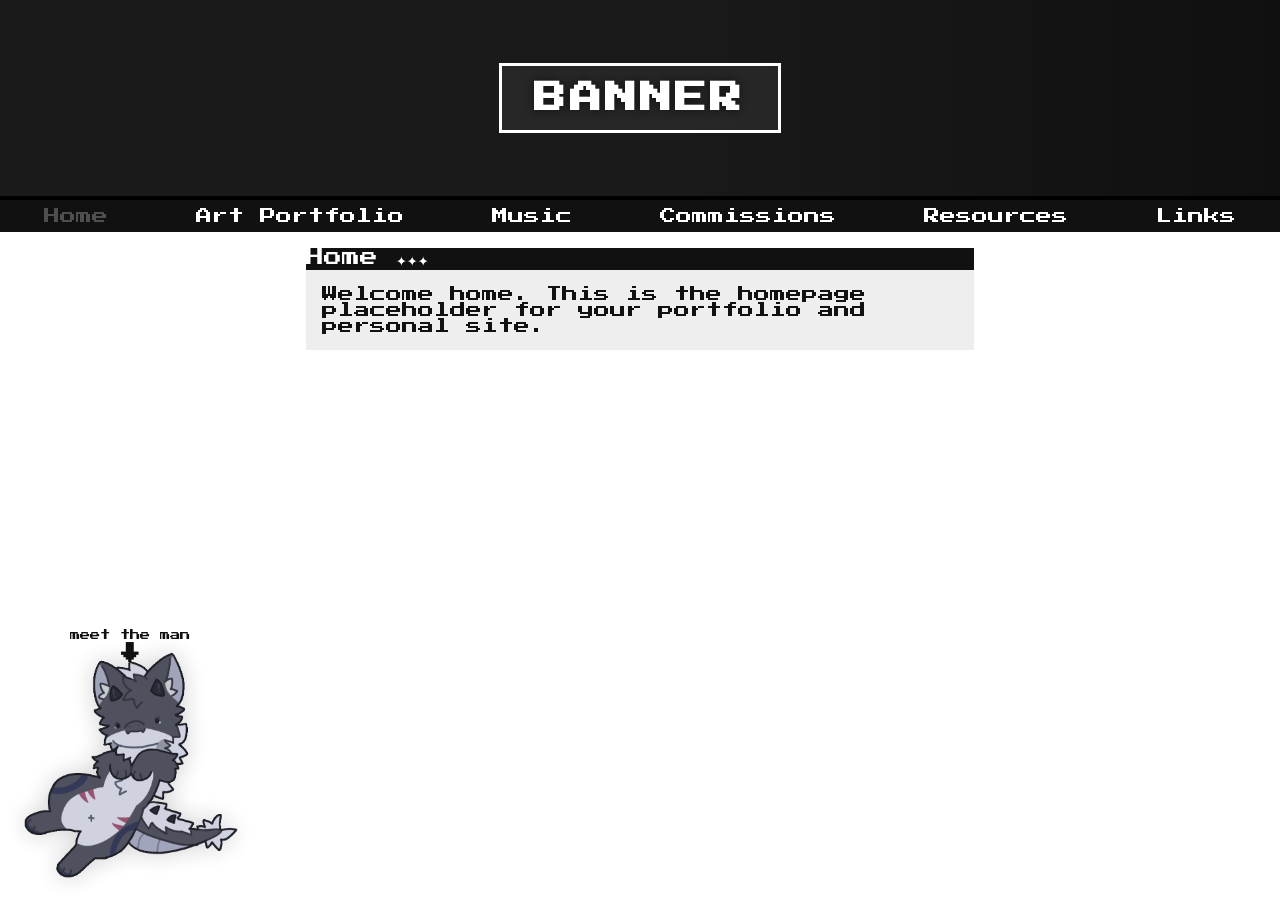
<file: home.html>
<!DOCTYPE html>
<html>
  <head>
    <meta charset="UTF-8">
    <meta name="viewport" content="width=device-width, initial-scale=1.0">
    <title>Home</title>
    <link rel="icon" type="image/png" href="output-onlinepngtools_pixel.png">
    <style>
      @import url('https://fonts.googleapis.com/css2?family=Press+Start+2P&display=swap');
      *{box-sizing:border-box;margin:0;padding:0}
      body{background:#fff;color:#111;font-family:'Press Start 2P', monospace;cursor:crosshair}
      .headerwrapper{display:flex;flex-direction:column;margin-bottom:1rem}
      .header{width:100%;display:flex;justify-content:center;align-items:center;height:200px;background:#111;border-bottom:4px solid #000;position:relative;overflow:hidden}
      .header::before{content:"";position:absolute;inset:0;background:linear-gradient(90deg, rgba(255,255,255,0.04) 0%, rgba(255,255,255,0.04) 50%, rgba(0,0,0,0.06) 100%);}
      .title{color:#fff;letter-spacing:0.2rem;text-shadow:0 0 10px #111;font-family:'Press Start 2P', monospace;position:relative;z-index:1;display:block;padding:1rem 2rem;border:3px solid #fff;background:rgba(255,255,255,0.06);text-transform:uppercase}
      .nav{background:#111;width:100%;text-align:center;padding:0.5rem 0}
      .nav ul{display:flex;justify-content:space-around;list-style:none}
      .nav li{display:inline}
      .nav a{color:#fff;text-decoration:none}
      .nav a:visited{color:#fff}
      .nav-disabled{pointer-events:none;opacity:0.45;text-decoration:line-through;cursor:default;color:#999 !important}
      .nav-disabled{pointer-events:none;opacity:0.45;text-decoration:line-through;cursor:default;color:#999 !important}
      .page-doll{position:fixed;left:20px;bottom:18px;width:min(220px,28vw);height:auto;z-index:20;pointer-events:auto;opacity:0.92;filter:grayscale(0.2) contrast(1.05) saturate(0.8) drop-shadow(0 0 12px rgba(0,0,0,0.2));transition:transform .2s ease,filter .2s ease,opacity .2s ease;}
      .page-doll:hover{transform:translateY(-4px) scale(1.04);filter:grayscale(1) contrast(1.2) saturate(0) drop-shadow(0 0 16px rgba(0,0,0,0.32));opacity:1;}
      .meet-man{position:fixed;left:20px;bottom:calc(18px + min(220px,28vw));z-index:21;width:min(220px,28vw);color:#111;font-size:.65rem;line-height:1.4;text-align:center;pointer-events:none;}
      .meet-man b{display:block;font-size:1.2rem;line-height:1;}
      .mainwrapper{display:flex;flex-direction:column;gap:1rem;padding:0 1rem 1rem;margin:0 auto;max-width:700px}
      .box{background:#eee}
      .subheaders{color:#fff;font-weight:normal;font-size:18px;background:#111}
      .content{padding:1rem;display:flex;flex-direction:column;gap:1rem}
      a{text-decoration:underline;color:#000}
      a:visited{color:#000}
      .blinkies{display:inline-flex;gap:.2rem;animation:blinkies .7s steps(2,end) infinite}
      @keyframes blinkies{0%,49%{opacity:.2}50%,100%{opacity:1}}
    </style>
  </head>
  <body>
    <div class="headerwrapper">
      <div class="header"><h1 class="title">Banner</h1></div>
      <div class="nav">
        <ul>
          <li><a href="index.html" class="nav-disabled" aria-disabled="true">Home</a></li>
          <li><a href="art-portfolio.html">Art Portfolio</a></li>
          <li><a href="music.html">Music</a></li>
          <li><a href="commissions.html">Commissions</a></li>
          <li><a href="resources.html">Resources</a></li>
          <li><a href="links.html">Links</a></li>
        </ul>
      </div>
    </div>
    <div class="mainwrapper">
      <div class="box">
        <h3 class="subheaders">Home <span class="blinkies" aria-hidden="true">✦✦✦</span></h3>
        <div class="content">
          <p>Welcome home. This is the homepage placeholder for your portfolio and personal site.</p>
        </div>
      </div>
    </div>
    <a href="character.html" aria-label="View character page"><span class="meet-man">meet the man <b aria-hidden="true">&darr;</b></span><img class="page-doll" src="103599877_yPZXbSDLUPp89ui.gif" alt="Page doll" title="art by @bwuizl" onerror="this.style.display='none'"></a>
  </body>
</html>
</file>
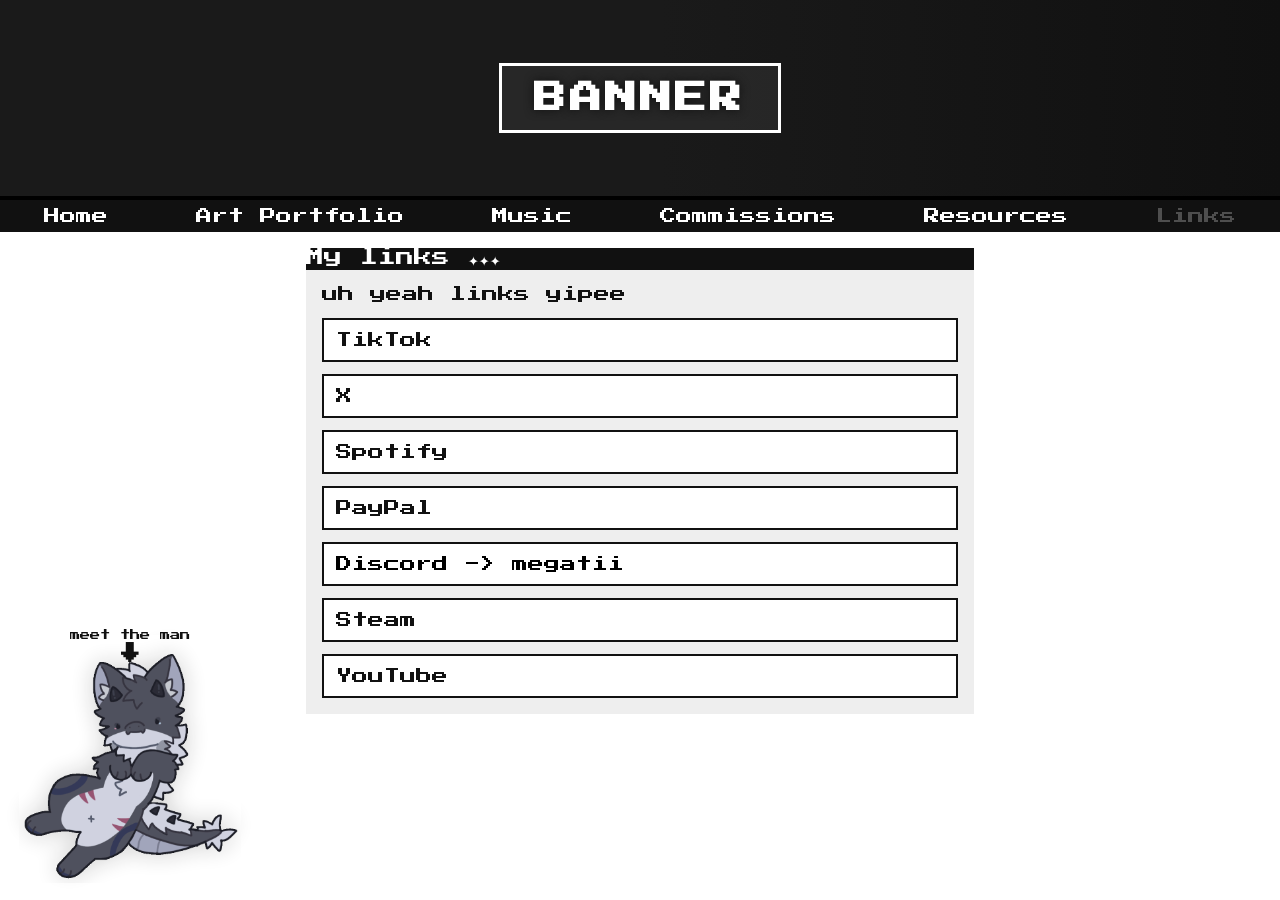
<file: links.html>
<!DOCTYPE html>
<html>
  <head>
    <meta charset="UTF-8">
    <meta name="viewport" content="width=device-width, initial-scale=1.0">
    <title>Links</title>
    <link rel="icon" type="image/png" href="output-onlinepngtools_pixel.png">
    <style>
      @import url('https://fonts.googleapis.com/css2?family=Press+Start+2P&display=swap');
      *{box-sizing:border-box;margin:0;padding:0}
      body{background:#fff;color:#111;font-family:'Press Start 2P', monospace;cursor:crosshair}
      .headerwrapper{display:flex;flex-direction:column;margin-bottom:1rem}
      .header{width:100%;display:flex;justify-content:center;align-items:center;height:200px;background:#111;border-bottom:4px solid #000;position:relative;overflow:hidden}
      .header::before{content:"";position:absolute;inset:0;background:linear-gradient(90deg, rgba(255,255,255,0.04) 0%, rgba(255,255,255,0.04) 50%, rgba(0,0,0,0.06) 100%);}
      .title{color:#fff;letter-spacing:0.2rem;text-shadow:0 0 10px #111;font-family:'Press Start 2P', monospace;position:relative;z-index:1;display:block;padding:1rem 2rem;border:3px solid #fff;background:rgba(255,255,255,0.06);text-transform:uppercase}
      .nav{background:#111;width:100%;text-align:center;padding:0.5rem 0}
      .nav ul{display:flex;justify-content:space-around;list-style:none}
      .nav li{display:inline}
      .nav a{color:#fff;text-decoration:none}
      .nav a:visited{color:#fff}
      .nav-disabled{pointer-events:none;opacity:0.45;text-decoration:line-through;cursor:default;color:#999 !important}
      .page-doll{position:fixed;left:20px;bottom:18px;width:min(220px,28vw);height:auto;z-index:20;pointer-events:auto;opacity:0.92;filter:grayscale(0.2) contrast(1.05) saturate(0.8) drop-shadow(0 0 12px rgba(0,0,0,0.2));transition:transform .2s ease,filter .2s ease,opacity .2s ease;}
      .page-doll:hover{transform:translateY(-4px) scale(1.04);filter:grayscale(1) contrast(1.2) saturate(0) drop-shadow(0 0 16px rgba(0,0,0,0.32));opacity:1;}
      .meet-man{position:fixed;left:20px;bottom:calc(18px + min(220px,28vw));z-index:21;width:min(220px,28vw);color:#111;font-size:.65rem;line-height:1.4;text-align:center;pointer-events:none;}
      .meet-man b{display:block;font-size:1.2rem;line-height:1;}
      .mainwrapper{display:flex;flex-direction:column;gap:1rem;padding:0 1rem 1rem;margin:0 auto;max-width:700px}
      .box{background:#eee}
      .subheaders{color:#fff;font-weight:normal;font-size:18px;background:#111}
      .content{padding:1rem;display:flex;flex-direction:column;gap:1rem}
      .social-links{display:flex;flex-direction:column;gap:.75rem;list-style:none}
      .social-links a{display:block;padding:.75rem;color:#111;background:#fff;border:2px solid #111;text-decoration:none}
      .social-links a:hover{color:#fff;background:#111}
      a{text-decoration:underline;color:#000}
      a:visited{color:#000}
      .blinkies{display:inline-flex;gap:.2rem;animation:blinkies .7s steps(2,end) infinite}
      @keyframes blinkies{0%,49%{opacity:.2}50%,100%{opacity:1}}
    </style>
  </head>
  <body>
    <div class="headerwrapper">
      <div class="header"><h1 class="title">Banner</h1></div>
      <div class="nav">
        <ul>
          <li><a href="index.html">Home</a></li>
          <li><a href="art-portfolio.html">Art Portfolio</a></li>
          <li><a href="music.html">Music</a></li>
          <li><a href="commissions.html">Commissions</a></li>
          <li><a href="resources.html">Resources</a></li>
          <li><a href="links.html" class="nav-disabled" aria-disabled="true">Links</a></li>
        </ul>
      </div>
    </div>
    <div class="mainwrapper">
      <div class="box">
        <h3 class="subheaders">My links <span class="blinkies" aria-hidden="true">✦✦✦</span></h3>
        <div class="content">
          <p>uh yeah links yipee</p>
          <ul class="social-links">
            <li><a href="https://www.tiktok.com/@megatiii" target="_blank" rel="noopener noreferrer">TikTok</a></li>
            <li><a href="https://x.com/_megatii" target="_blank" rel="noopener noreferrer">X</a></li>
            <li><a href="https://open.spotify.com/user/312itmsqa2f4scauawixy4bru7vi?si=adadcf49caf741d4" target="_blank" rel="noopener noreferrer">Spotify</a></li>
            <li><a href="https://paypal.me/megatii" target="_blank" rel="noopener noreferrer">PayPal</a></li>
            <li><a href="" target="_blank" rel="noopener noreferrer">Discord -> megatii</a></li>
            <li><a href="https://steamcommunity.com/id/megati" target="_blank" rel="noopener noreferrer">Steam</a></li>
            <li><a href="https://www.youtube.com/@megatii" target="_blank" rel="noopener noreferrer">YouTube</a></li>
          </ul>
        </div>
      </div>
    </div>
    <a href="character.html" aria-label="View character page"><span class="meet-man">meet the man <b aria-hidden="true">&darr;</b></span><img class="page-doll" src="103599877_yPZXbSDLUPp89ui.gif" alt="Page doll" title="art by @bwuizl" onerror="this.style.display='none'"></a>
  </body>
</html>
</file>
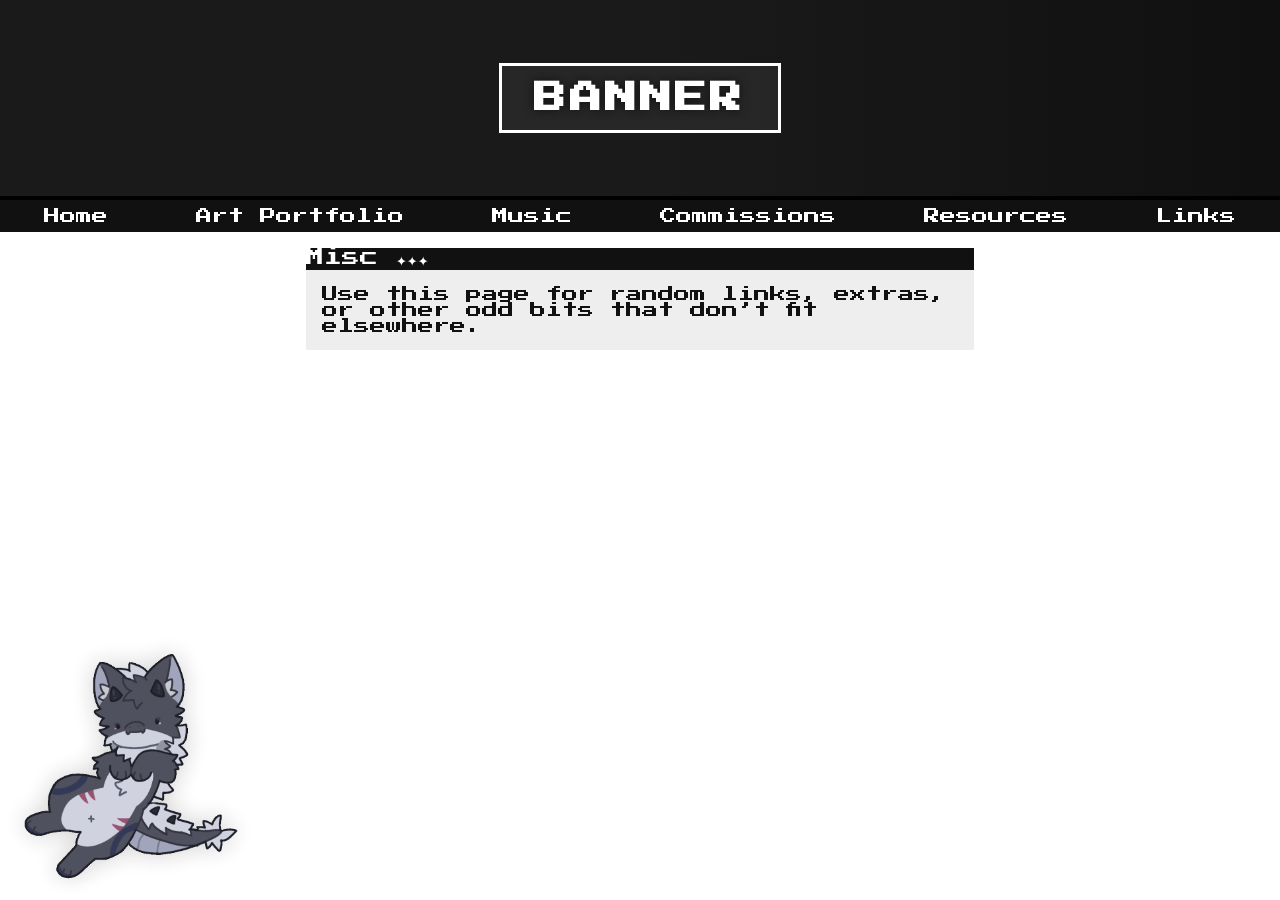
<file: misc.html>
<!DOCTYPE html>
<html>
  <head>
    <meta charset="UTF-8">
    <meta name="viewport" content="width=device-width, initial-scale=1.0">
    <title>Links</title>
    <link rel="icon" type="image/png" href="output-onlinepngtools_pixel.png">
    <style>
      @import url('https://fonts.googleapis.com/css2?family=Press+Start+2P&display=swap');
      *{box-sizing:border-box;margin:0;padding:0}
      body{background:#fff;color:#111;font-family:'Press Start 2P', monospace;cursor:crosshair}
      .headerwrapper{display:flex;flex-direction:column;margin-bottom:1rem}
      .header{width:100%;display:flex;justify-content:center;align-items:center;height:200px;background:#111;border-bottom:4px solid #000;position:relative;overflow:hidden}
      .header::before{content:"";position:absolute;inset:0;background:linear-gradient(90deg, rgba(255,255,255,0.04) 0%, rgba(255,255,255,0.04) 50%, rgba(0,0,0,0.06) 100%);}
      .title{color:#fff;letter-spacing:0.2rem;text-shadow:0 0 10px #111;font-family:'Press Start 2P', monospace;position:relative;z-index:1;display:block;padding:1rem 2rem;border:3px solid #fff;background:rgba(255,255,255,0.06);text-transform:uppercase}
      .nav{background:#111;width:100%;text-align:center;padding:0.5rem 0}
      .nav ul{display:flex;justify-content:space-around;list-style:none}
      .nav li{display:inline}
      .nav a{color:#fff;text-decoration:none}
      .nav a:visited{color:#fff}
      .page-doll{position:fixed;left:20px;bottom:18px;width:min(220px,28vw);height:auto;z-index:20;pointer-events:auto;opacity:0.92;filter:grayscale(0.2) contrast(1.05) saturate(0.8) drop-shadow(0 0 12px rgba(0,0,0,0.2));transition:transform .2s ease,filter .2s ease,opacity .2s ease;}
      .page-doll:hover{transform:translateY(-4px) scale(1.04);filter:grayscale(1) contrast(1.2) saturate(0) drop-shadow(0 0 16px rgba(0,0,0,0.32));opacity:1;}
      .mainwrapper{display:flex;flex-direction:column;gap:1rem;padding:0 1rem 1rem;margin:0 auto;max-width:700px}
      .box{background:#eee}
      .subheaders{color:#fff;font-weight:normal;font-size:18px;background:#111}
      .content{padding:1rem;display:flex;flex-direction:column;gap:1rem}
      a{text-decoration:underline;color:#000}
      a:visited{color:#000}
      .blinkies{display:inline-flex;gap:.2rem;animation:blinkies .7s steps(2,end) infinite}
      @keyframes blinkies{0%,49%{opacity:.2}50%,100%{opacity:1}}
    </style>
  </head>
  <body>
    <div class="headerwrapper">
      <div class="header"><h1 class="title">Banner</h1></div>
      <div class="nav">
        <ul>
          <li><a href="index.html">Home</a></li>
          <li><a href="art-portfolio.html">Art Portfolio</a></li>
          <li><a href="music.html">Music</a></li>
          <li><a href="commissions.html">Commissions</a></li>
          <li><a href="resources.html">Resources</a></li>
          <li><a href="links.html">Links</a></li>
        </ul>
      </div>
    </div>
    <div class="mainwrapper">
      <div class="box">
        <h3 class="subheaders">Misc <span class="blinkies" aria-hidden="true">✦✦✦</span></h3>
        <div class="content">
          <p>Use this page for random links, extras, or other odd bits that don’t fit elsewhere.</p>
        </div>
      </div>
    </div>
    <a href="character.html" aria-label="View character page"><img class="page-doll" src="103599877_yPZXbSDLUPp89ui.gif" alt="Page doll" title="art by @bwuizl" onerror="this.style.display='none'"></a>
  </body>
</html>
</file>
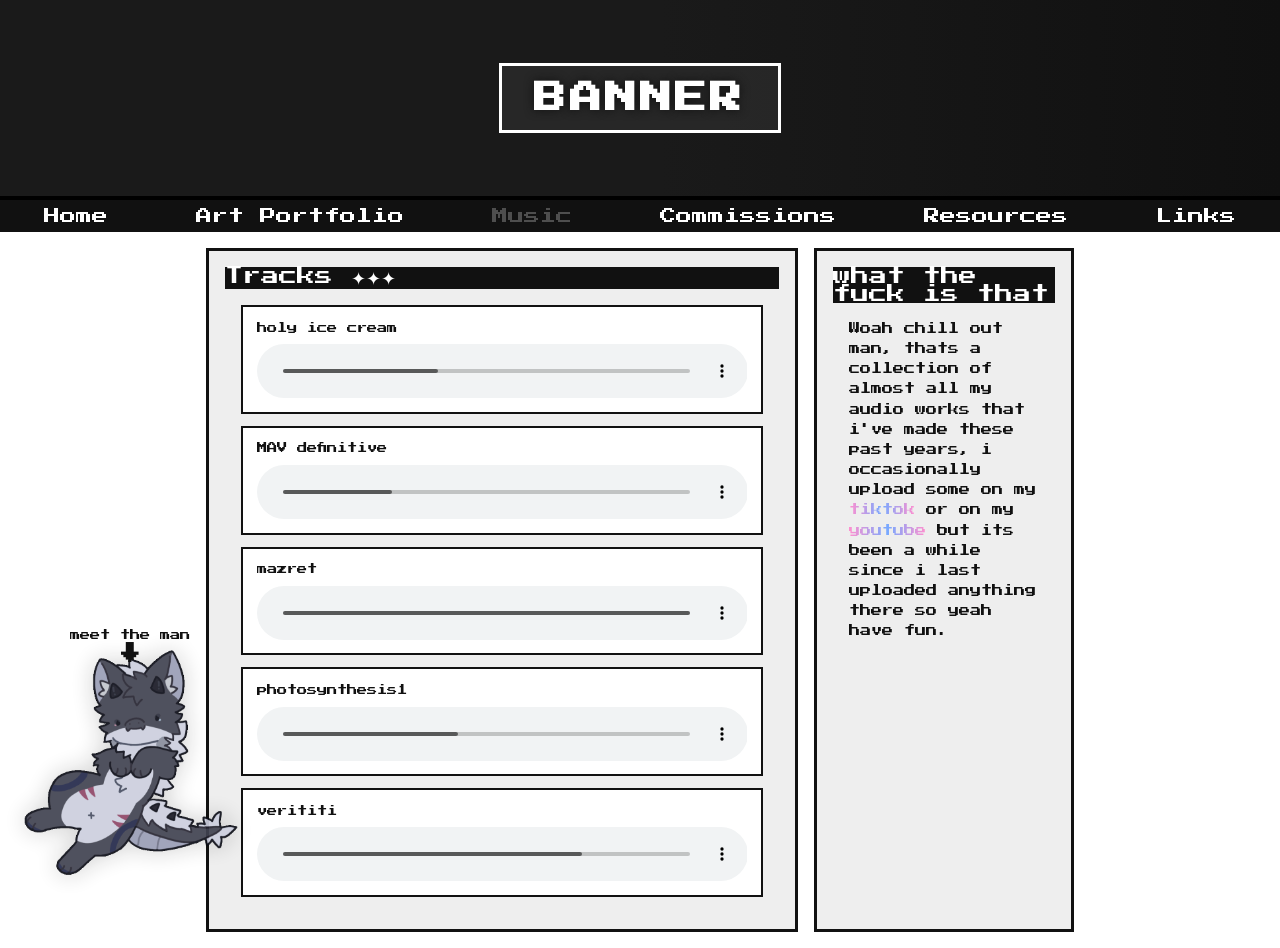
<file: music.html>
<!DOCTYPE html>
<html>
  <head>
    <meta charset="UTF-8">
    <meta name="viewport" content="width=device-width, initial-scale=1.0">
    <title>Gallery</title>
    <link rel="icon" type="image/png" href="output-onlinepngtools_pixel.png">
    <style>
      @import url('https://fonts.googleapis.com/css2?family=Press+Start+2P&display=swap');
      *{box-sizing:border-box;margin:0;padding:0}
      body{background:#fff;color:#111;font-family:'Press Start 2P', monospace;cursor:crosshair}
      .headerwrapper{display:flex;flex-direction:column;margin-bottom:1rem}
      .header{width:100%;display:flex;justify-content:center;align-items:center;height:200px;background:#111;border-bottom:4px solid #000;position:relative;overflow:hidden}
      .header::before{content:"";position:absolute;inset:0;background:linear-gradient(90deg, rgba(255,255,255,0.04) 0%, rgba(255,255,255,0.04) 50%, rgba(0,0,0,0.06) 100%);}
      .title{color:#fff;letter-spacing:0.2rem;text-shadow:0 0 10px #111;font-family:'Press Start 2P', monospace;position:relative;z-index:1;display:block;padding:1rem 2rem;border:3px solid #fff;background:rgba(255,255,255,0.06);text-transform:uppercase}
      .nav{background:#111;width:100%;text-align:center;padding:0.5rem 0}
      .nav ul{display:flex;justify-content:space-around;list-style:none}
      .nav li{display:inline}
      .nav a{color:#fff;text-decoration:none}
      .nav a:visited{color:#fff}
      .nav-disabled{pointer-events:none;opacity:0.45;text-decoration:line-through;cursor:default;color:#999 !important}
      .page-doll{position:fixed;left:20px;bottom:18px;width:min(220px,28vw);height:auto;z-index:20;pointer-events:auto;opacity:0.92;filter:grayscale(0.2) contrast(1.05) saturate(0.8) drop-shadow(0 0 12px rgba(0,0,0,0.2));transition:transform .2s ease,filter .2s ease,opacity .2s ease;}
      .page-doll:hover{transform:translateY(-4px) scale(1.04);filter:grayscale(1) contrast(1.2) saturate(0) drop-shadow(0 0 16px rgba(0,0,0,0.32));opacity:1;}
      .meet-man{position:fixed;left:20px;bottom:calc(18px + min(220px,28vw));z-index:21;width:min(220px,28vw);color:#111;font-size:.65rem;line-height:1.4;text-align:center;pointer-events:none;}
      .meet-man b{display:block;font-size:1.2rem;line-height:1;}
      .mainwrapper{display:flex;flex-direction:column;gap:1rem;padding:0 1rem 1rem;margin:0 auto;max-width:900px}
      .box{background:#eee}
      .subheaders{color:#fff;font-weight:normal;font-size:18px;background:#111}
      .content{padding:1rem;display:flex;flex-direction:column;gap:1rem}
      .music-layout{display:grid;grid-template-columns:minmax(0,1fr) 260px;gap:1rem}
      .track-list{grid-column:1;width:100%;background:#eee;border:3px solid #111;padding:1rem}
      .info-panel{grid-column:2;background:#eee;border:3px solid #111;padding:1rem}
      .info-panel p{font-size:.7rem;line-height:1.8}
      .track-list ul{display:flex;flex-direction:column;gap:.75rem;list-style:none}
      .track-item{display:flex;flex-direction:column;gap:.5rem;padding:.85rem;background:#fff;border:2px solid #111}
      .track-item audio{width:100%}
      .track-name{font-size:.65rem;line-height:1.5}
      .content a:any-link{display:inline-block;text-decoration:underline;color:#78d8f5;background:linear-gradient(90deg,#ff8fcf,#78a9ff,#ff8fcf);background-size:100% 100%;-webkit-background-clip:text;background-clip:text;-webkit-text-fill-color:transparent}
      .content a:hover{color:#111;background:none;-webkit-text-fill-color:#111;animation:link-pop .25s ease-out both;text-shadow:none}
      @media (max-width:700px){.music-layout{display:flex;flex-direction:column}.track-list,.info-panel{width:100%}.info-panel{order:2}}
      a{text-decoration:underline;color:#000}
      a:visited{color:#000}
      .blinkies{display:inline-flex;gap:.2rem;animation:blinkies .7s steps(2,end) infinite}
      @keyframes blinkies{0%,49%{opacity:.2}50%,100%{opacity:1}}
      @keyframes link-pop{from{transform:translateY(0) scale(1)}to{transform:translateY(-3px) scale(1.05)}}
    </style>
  </head>
  <body>
    <div class="headerwrapper">
      <div class="header"><h1 class="title">Banner</h1></div>
      <div class="nav">
        <ul>
          <li><a href="index.html">Home</a></li>
          <li><a href="art-portfolio.html">Art Portfolio</a></li>
          <li><a href="music.html" class="nav-disabled" aria-disabled="true">Music</a></li>
          <li><a href="commissions.html">Commissions</a></li>
          <li><a href="resources.html">Resources</a></li>
          <li><a href="links.html">Links</a></li>
        </ul>
      </div>
    </div>
    <div class="mainwrapper">
      <div class="music-layout">
        <div class="track-list">
          <h3 class="subheaders">Tracks <span class="blinkies" aria-hidden="true">✦✦✦</span></h3>
          <div class="content">
            <ul>
              <li class="track-item"><span class="track-name">holy ice cream</span><audio controls src="holy ice cream.mp3"></audio></li>
              <li class="track-item"><span class="track-name">MAV definitive</span><audio controls src="MAV definitive.mp3"></audio></li>
              <li class="track-item"><span class="track-name">mazret</span><audio controls src="mazret.mp3"></audio></li>
              <li class="track-item"><span class="track-name">photosynthesis1</span><audio controls src="photosynthesis1.mp3"></audio></li>
              <li class="track-item"><span class="track-name">verititi</span><audio controls src="verititi.mp3"></audio></li>
            </ul>
          </div>
        </div>
        <aside class="info-panel">
          <h3 class="subheaders">what the fuck is that</h3>
          <div class="content">
            <p>Woah chill out man, thats a collection of almost all my audio works that i've made these past years, i occasionally upload some on my <a href="https://tiktok.com/@megatiii" target="_blank">tiktok</a> or on my <a href="https://youtube.com/@megatii" target="_blank">youtube</a> but its been a while since i last uploaded anything there so yeah have fun.</p>
          </div>
        </aside>
      </div>
    </div>
    <a href="character.html" aria-label="View character page"><span class="meet-man">meet the man <b aria-hidden="true">&darr;</b></span><img class="page-doll" src="103599877_yPZXbSDLUPp89ui.gif" alt="Page doll" title="art by @bwuizl" onerror="this.style.display='none'"></a>
  </body>
</html>
</file>
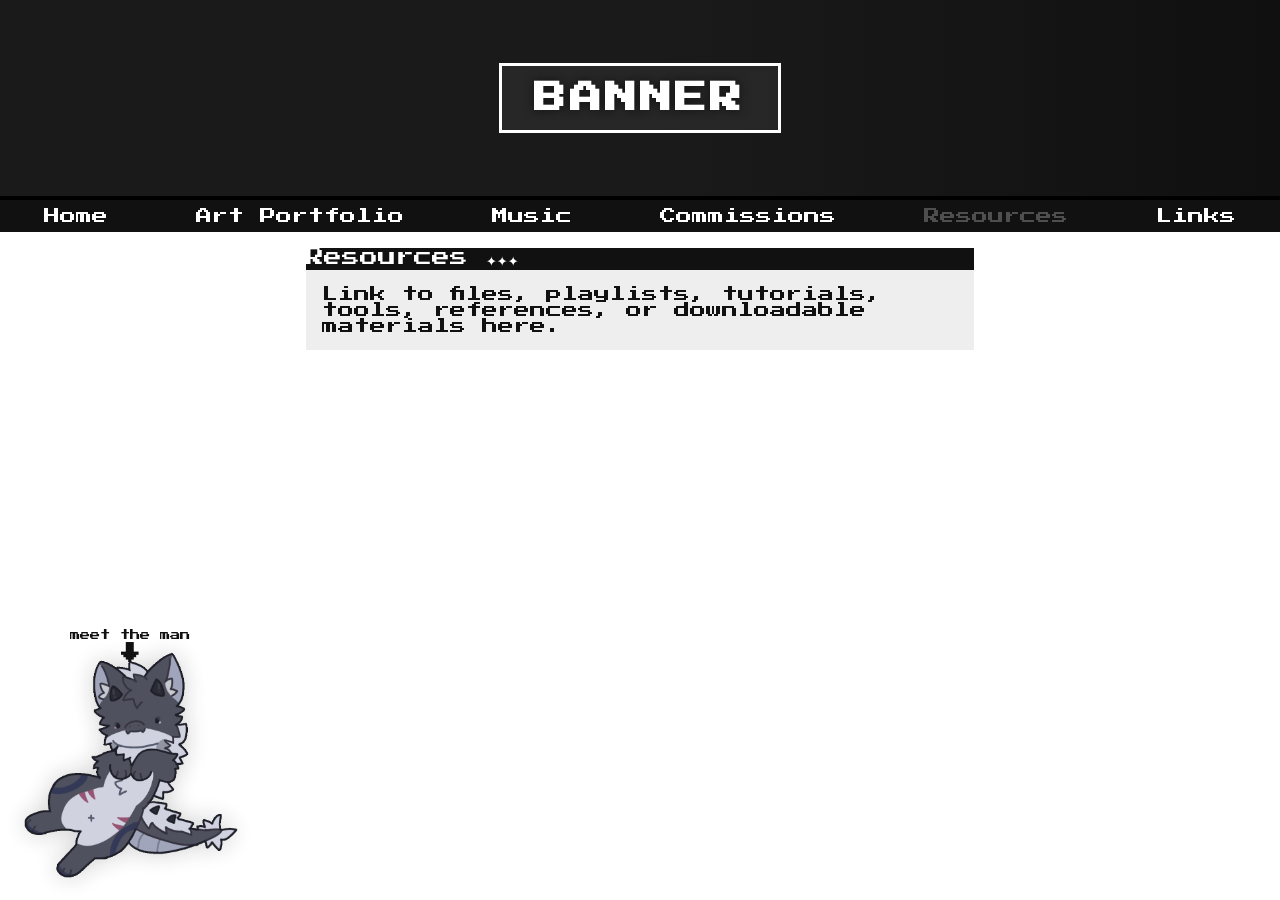
<file: resources.html>
<!DOCTYPE html>
<html>
  <head>
    <meta charset="UTF-8">
    <meta name="viewport" content="width=device-width, initial-scale=1.0">
    <title>Resources</title>
    <link rel="icon" type="image/png" href="output-onlinepngtools_pixel.png">
    <style>
      @import url('https://fonts.googleapis.com/css2?family=Press+Start+2P&display=swap');
      *{box-sizing:border-box;margin:0;padding:0}
      body{background:#fff;color:#111;font-family:'Press Start 2P', monospace;cursor:crosshair}
      .headerwrapper{display:flex;flex-direction:column;margin-bottom:1rem}
      .header{width:100%;display:flex;justify-content:center;align-items:center;height:200px;background:#111;border-bottom:4px solid #000;position:relative;overflow:hidden}
      .header::before{content:"";position:absolute;inset:0;background:linear-gradient(90deg, rgba(255,255,255,0.04) 0%, rgba(255,255,255,0.04) 50%, rgba(0,0,0,0.06) 100%);}
      .title{color:#fff;letter-spacing:0.2rem;text-shadow:0 0 10px #111;font-family:'Press Start 2P', monospace;position:relative;z-index:1;display:block;padding:1rem 2rem;border:3px solid #fff;background:rgba(255,255,255,0.06);text-transform:uppercase}
      .nav{background:#111;width:100%;text-align:center;padding:0.5rem 0}
      .nav ul{display:flex;justify-content:space-around;list-style:none}
      .nav li{display:inline}
      .nav a{color:#fff;text-decoration:none}
      .nav a:visited{color:#fff}
      .nav-disabled{pointer-events:none;opacity:0.45;text-decoration:line-through;cursor:default;color:#999 !important}
      .page-doll{position:fixed;left:20px;bottom:18px;width:min(220px,28vw);height:auto;z-index:20;pointer-events:auto;opacity:0.92;filter:grayscale(0.2) contrast(1.05) saturate(0.8) drop-shadow(0 0 12px rgba(0,0,0,0.2));transition:transform .2s ease,filter .2s ease,opacity .2s ease;}
      .page-doll:hover{transform:translateY(-4px) scale(1.04);filter:grayscale(1) contrast(1.2) saturate(0) drop-shadow(0 0 16px rgba(0,0,0,0.32));opacity:1;}
      .meet-man{position:fixed;left:20px;bottom:calc(18px + min(220px,28vw));z-index:21;width:min(220px,28vw);color:#111;font-size:.65rem;line-height:1.4;text-align:center;pointer-events:none;}
      .meet-man b{display:block;font-size:1.2rem;line-height:1;}
      .mainwrapper{display:flex;flex-direction:column;gap:1rem;padding:0 1rem 1rem;margin:0 auto;max-width:700px}
      .box{background:#eee}
      .subheaders{color:#fff;font-weight:normal;font-size:18px;background:#111}
      .content{padding:1rem;display:flex;flex-direction:column;gap:1rem}
      a{text-decoration:underline;color:#000}
      a:visited{color:#000}
      .blinkies{display:inline-flex;gap:.2rem;animation:blinkies .7s steps(2,end) infinite}
      @keyframes blinkies{0%,49%{opacity:.2}50%,100%{opacity:1}}
    </style>
  </head>
  <body>
    <div class="headerwrapper">
      <div class="header"><h1 class="title">Banner</h1></div>
      <div class="nav">
        <ul>
          <li><a href="index.html">Home</a></li>
          <li><a href="art-portfolio.html">Art Portfolio</a></li>
          <li><a href="music.html">Music</a></li>
          <li><a href="commissions.html">Commissions</a></li>
          <li><a href="resources.html" class="nav-disabled" aria-disabled="true">Resources</a></li>
          <li><a href="links.html">Links</a></li>
        </ul>
      </div>
    </div>
    <div class="mainwrapper">
      <div class="box">
        <h3 class="subheaders">Resources <span class="blinkies" aria-hidden="true">✦✦✦</span></h3>
        <div class="content">
          <p>Link to files, playlists, tutorials, tools, references, or downloadable materials here.</p>
        </div>
      </div>
    </div>
    <a href="character.html" aria-label="View character page"><span class="meet-man">meet the man <b aria-hidden="true">&darr;</b></span><img class="page-doll" src="103599877_yPZXbSDLUPp89ui.gif" alt="Page doll" title="art by @bwuizl" onerror="this.style.display='none'"></a>
  </body>
</html>
</file>
<file: styles.css>
@import url('https://fonts.googleapis.com/css2?family=Press+Start+2P&display=swap');

:root{
  --bg: #ffffff;
  --fg: #000000;
}

*{box-sizing:border-box;margin:0;padding:0}
html,body{height:100%}
body{
  font-family: 'Press Start 2P', monospace;
  cursor: crosshair;
  background:var(--bg);
  color:var(--fg);
  -webkit-font-smoothing: none;
}

/* Top horizontal bar (8-bit, blocky) */
.topbar{position:fixed;top:0;left:0;right:0;background:var(--bg);border-bottom:3px solid var(--fg);z-index:30}
.toplinks{display:flex;gap:8px;align-items:center;justify-content:flex-start;padding:10px 12px}
.toplink{display:inline-block;padding:10px 14px;text-decoration:none;color:var(--fg);background:var(--bg);border:3px solid var(--fg);border-radius:0;font-weight:700;text-transform:uppercase;letter-spacing:1px;font-size:12px;box-shadow:6px 6px 0 var(--fg);image-rendering:pixelated}
.toplink:hover{background:var(--fg);color:var(--bg)}
.toplink:active{transform:translate(4px,4px);box-shadow:2px 2px 0 var(--fg)}

main{padding-top:64px}

/* Enter page styles (centered blocky button) */
.enter-center{min-height:100vh;display:flex;align-items:center;justify-content:center;position:relative;overflow:hidden}
.enter-art{position:absolute;left:60%;top:130%;transform:translate(-50%,-50%) scale(2.55);max-width:min(780px,72vw);height:auto;filter:contrast(1.1) saturate(0.7) brightness(1.05);opacity:0.95;transition:filter .25s ease, transform .25s ease; pointer-events:auto; z-index:0; image-rendering:pixelated; image-rendering:-moz-crisp-edges; image-rendering:crisp-edges; image-rendering:optimizeSpeed; filter:contrast(1.12) saturate(0.75) brightness(1.08) drop-shadow(0 0 0 rgba(0,0,0,0));}
.enter-art:hover{filter:grayscale(100%) contrast(1.3) saturate(0) brightness(1.1);transform:translate(-50%,-50%) scale(2.7);image-rendering:pixelated;image-rendering:-moz-crisp-edges;image-rendering:crisp-edges;image-rendering:optimizeSpeed;}
.enter-panel{display:flex;flex-direction:column;align-items:center;justify-content:center;gap:22px;position:relative;z-index:1}
.enter-logo{display:block;max-width:min(520px,85vw);height:auto;filter:drop-shadow(0 0 12px rgba(0,0,0,0.15));transition:filter .25s ease, transform .25s ease; image-rendering: pixelated;}
.enter-logo:hover{filter:grayscale(100%) contrast(1.15) saturate(0); transform:scale(1.08) translateX(12px); image-rendering: pixelated;}
.enter-btn{display:inline-block;padding:12px 26px;border-radius:0;background:var(--fg);color:var(--bg);text-decoration:none;border:3px solid var(--fg);box-shadow:6px 6px 0 var(--fg);font-weight:700; margin-left:auto; margin-right:auto;}
.musics {
  border-image:  url('[data-uri]') 7 / 7px / 0 round;
  border-width:  7px;
  border-style:  solid; 
}
.enter-btn:active{transform:translate(4px,4px);box-shadow:2px 2px 0 var(--fg)}

/* Info box styles */
.info-box{
  width:min(560px,70vw);
  background:rgba(255,255,255,0.8);
  border:3px solid #000;
  box-shadow:6px 6px 0 #000;
  padding:18px 20px;
  position:relative;
  overflow:hidden;
}
.info-box p{
  position:relative;
  z-index:1;
  font-size:12px;
  line-height:1.8;
  text-align:center;
}

@media (max-width:640px){
  .toplinks{padding:8px}
  .toplink{padding:8px 10px;font-size:11px}
}

/* Animated gradient background */
.animated-bg{
  position:fixed;
  inset:0;
  z-index:-1;
  background:#ffffff;
  animation:none;
}

/* Hover anywhere on page to convert background to black & white */
body:hover .animated-bg{
  filter: grayscale(50%) contrast(120%);
  opacity: 0.98;
}

@media (prefers-reduced-motion: reduce){
  .animated-bg{ animation: none; background-size:cover; }
}
</file>
